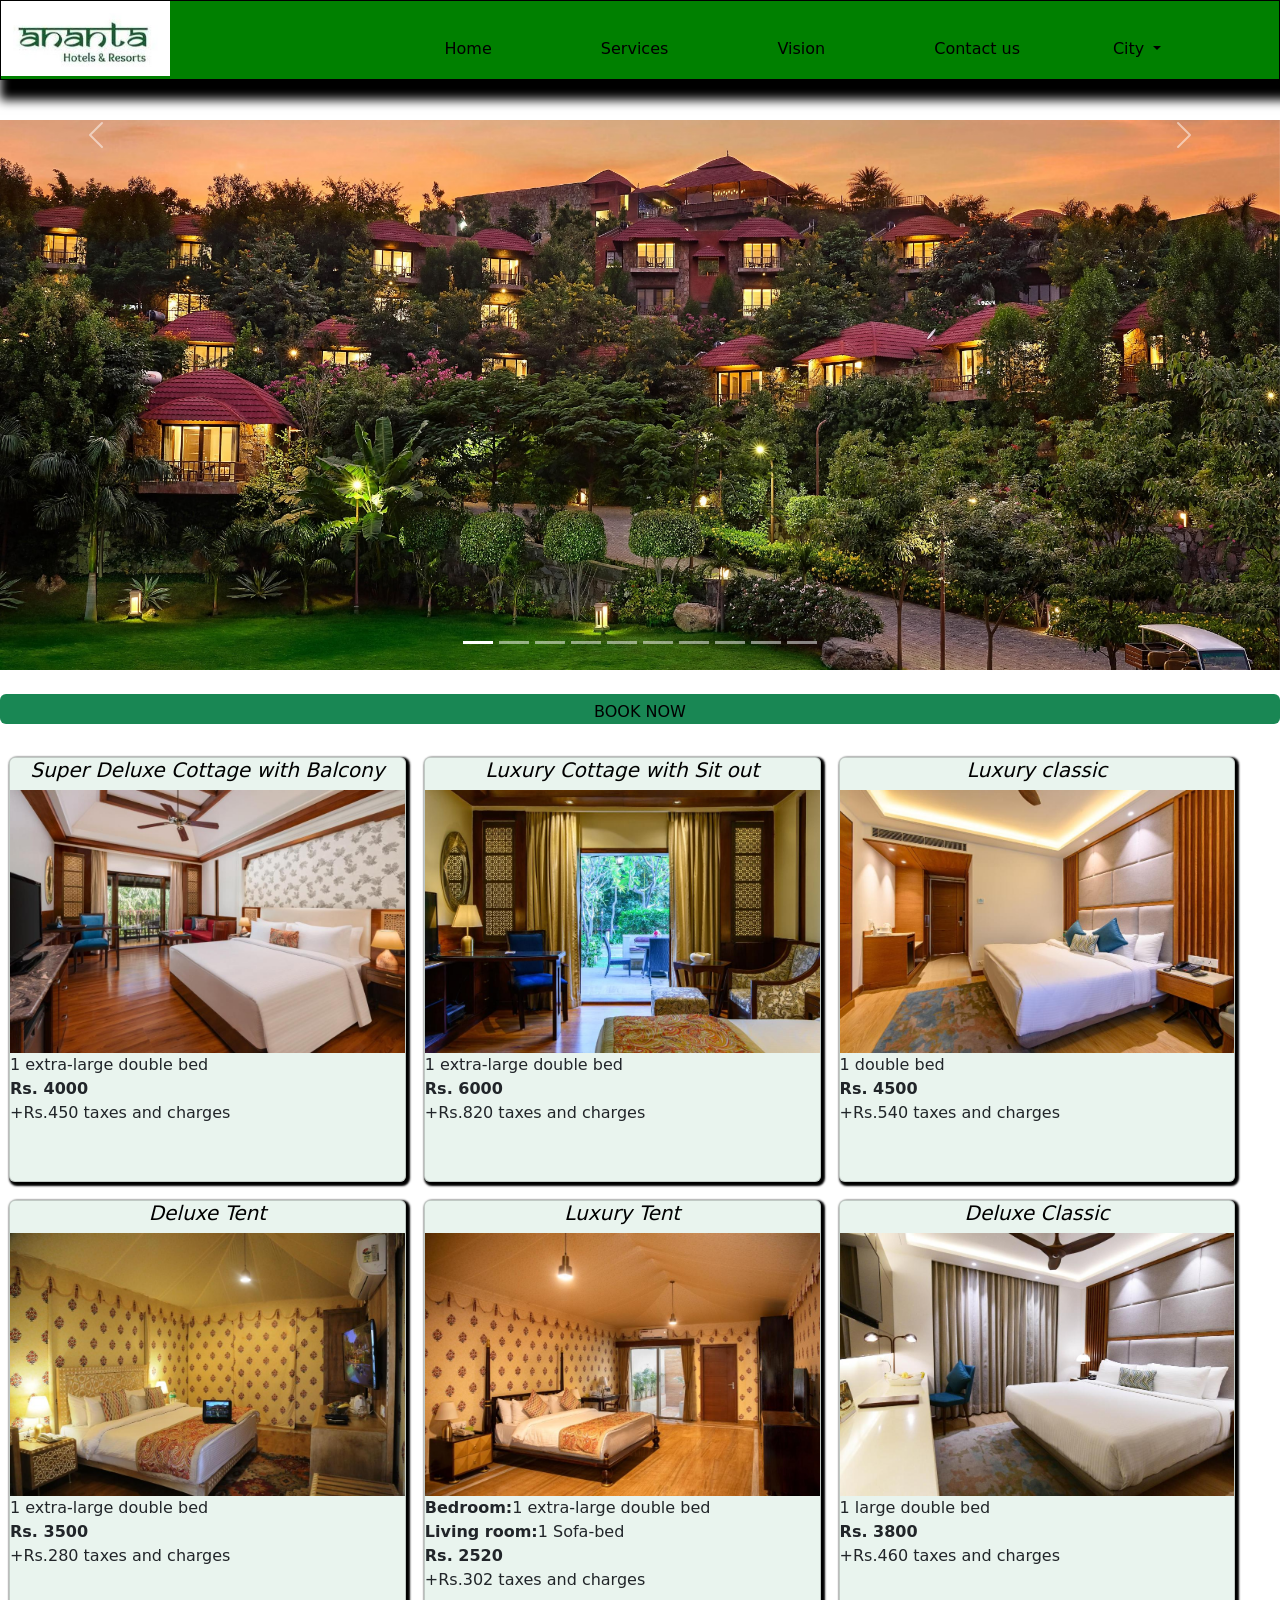
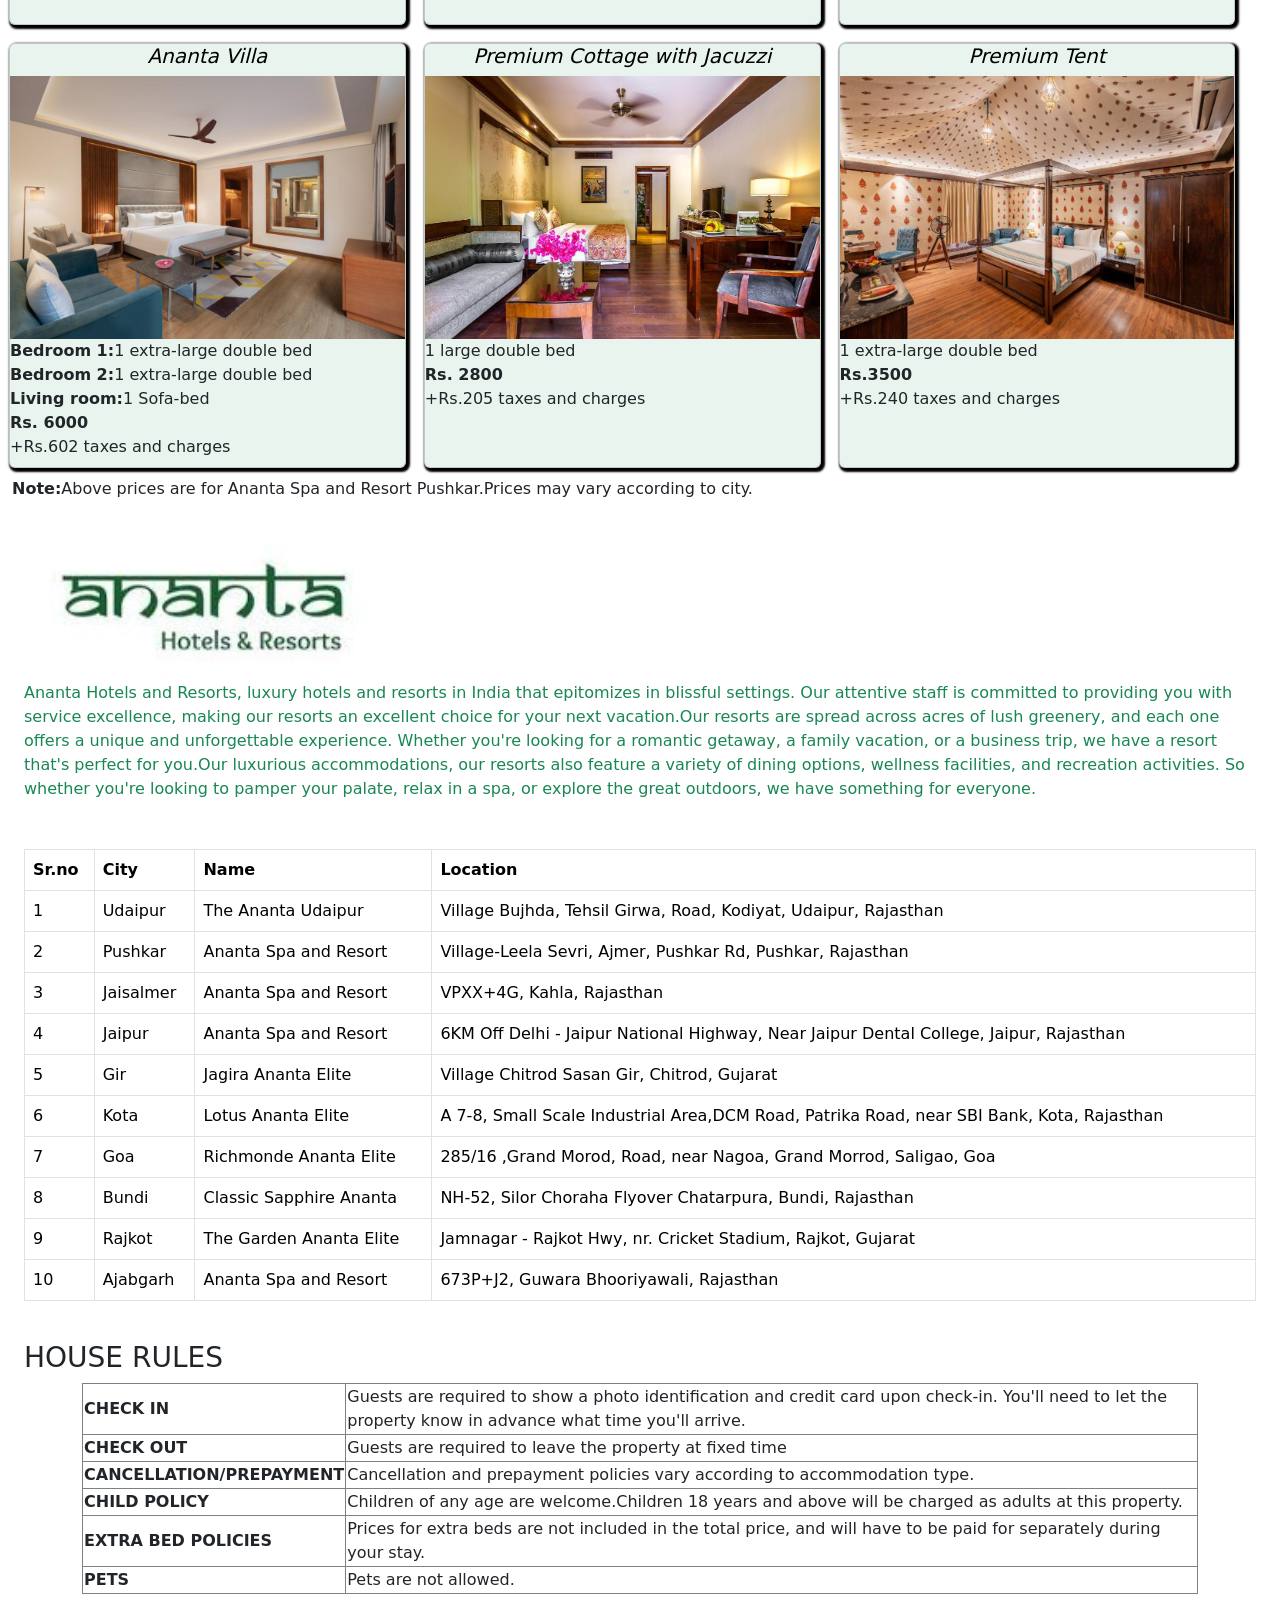
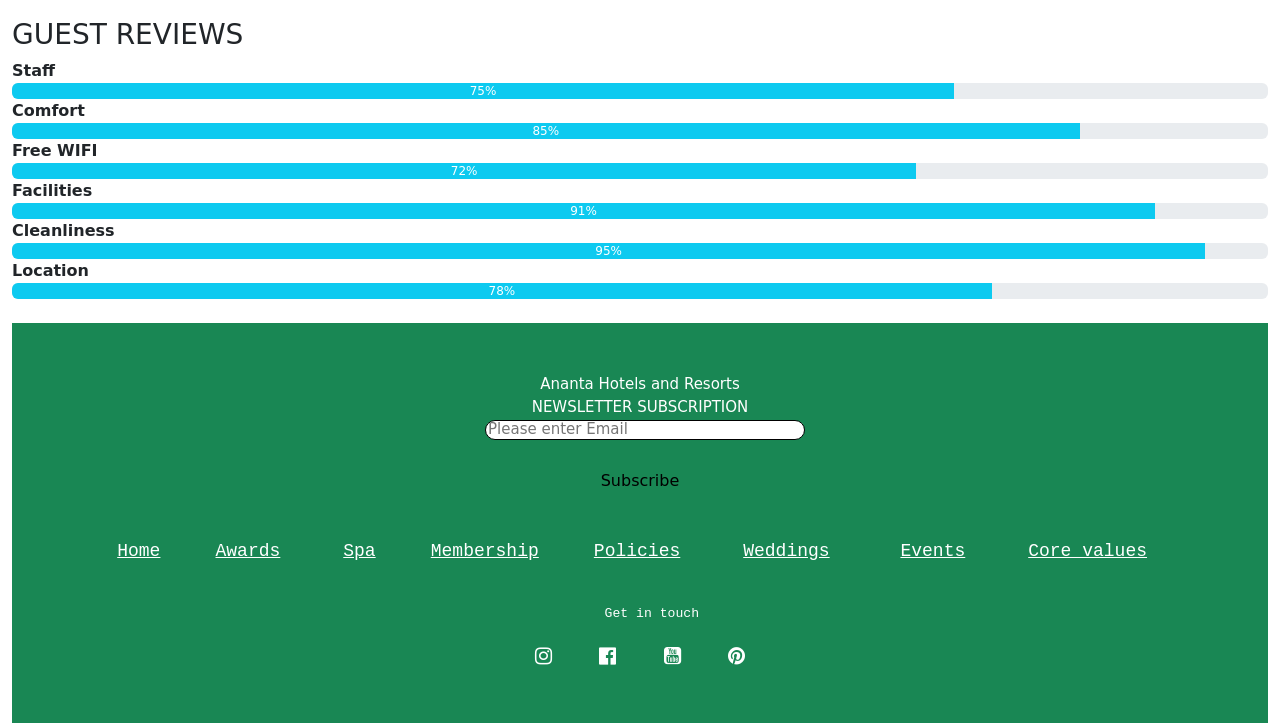
<file: index.html>
<!DOCTYPE html>
<html>
<head>
	<meta charset="utf-8">
	<meta name="viewport" content="width=device-width, initial-scale=1">
	<title>THE ANANTA</title>
	<link href="https://cdn.jsdelivr.net/npm/bootstrap@5.3.3/dist/css/bootstrap.min.css" rel="stylesheet">
	<script src="https://cdn.jsdelivr.net/npm/bootstrap@5.3.3/dist/js/bootstrap.bundle.min.js"></script>
	<link rel="stylesheet" href="https://cdnjs.cloudflare.com/ajax/libs/font-awesome/4.7.0/css/font-awesome.min.css">
	<script src="https://ajax.googleapis.com/ajax/libs/jquery/3.7.1/jquery.min.js"></script>
	<link rel="stylesheet" type="text/css" href="asset/css/style.css">
	<script type="text/javascript" src="asset/js/style.js"></script>
</head>
<body>
	<div class="header">
		<div class="header-logo">
			<img src="asset/images/anantalogo.jpg" class="logo">
		</div>
		<ul>
			<li>
				<div class="form"><a href="index.html"><button type="button" class="btn btn-white w-100">Home</button></a></div>
			</li>
			<li>
				<div class="form"><a href="service.html"><button type="button" class="btn btn-white w-100">Services</button></a></div>
			</li>
			<li>
				<div class="form"><a href="vision.html"><button type="button" class="btn btn-white w-100">Vision</button></a></div>
			</li>	
			<li>
				<div class="form"><a href="contact.html"><button type="button" class="btn btn-white w-100">Contact us</button></a></div>
			</li>
			<li>
				<div class="dropdown">
					<button type="button" class="btn btn-white dropdown-toggle" data-bs-toggle="dropdown">
						City
					</button>
					<ul class="dropdown-menu">
						<li><a class="dropdown-item" href="#"></a>Udaipur</li>
						<li><a class="dropdown-item" href="#"></a>Kota</li>
						<li><a class="dropdown-item" href="#"></a>Pushkar</li>
						<li><a class="dropdown-item" href="#"></a>Jaipur</li>
						<li><a class="dropdown-item" href="#"></a>Gir</li>
						<li><a class="dropdown-item" href="#"></a>Jaisalmer</li>
						<li><a class="dropdown-item" href="#"></a>Goa</li>
						<li><a class="dropdown-item" href="#"></a>Bundi</li>
						<li><a class="dropdown-item" href="#"></a>Rajkot</li>
						<li><a class="dropdown-item" href="#"></a>Ajabgarh</li>
					</ul>
				</div>
			</li>
		</ul>
	</div>
	<br>
	<br>
	<br>
	<br>
	<br>
	<div id="demo" class="carousel slide" data-bs-ride="carousel">

		<!-- Indicators/dots -->
		<div class="carousel-indicators">
			<button type="button" class="active"data-bs-target="#demo" data-bs-slide-to="0"></button>
			<button type="button" data-bs-target="#demo" data-bs-slide-to="1"></button>
			<button type="button" data-bs-target="#demo" data-bs-slide-to="2"></button>
			<button type="button" data-bs-target="#demo" data-bs-slide-to="3"></button>
			<button type="button" data-bs-target="#demo" data-bs-slide-to="4"></button>
			<button type="button" data-bs-target="#demo" data-bs-slide-to="5"></button>
			<button type="button" data-bs-target="#demo" data-bs-slide-to="6"></button>
			<button type="button" data-bs-target="#demo" data-bs-slide-to="7"></button>
			<button type="button" data-bs-target="#demo" data-bs-slide-to="8"></button>
			<button type="button" data-bs-target="#demo" data-bs-slide-to="9"></button>
		</div>
		<div class="carousel-inner">
			<div class="carousel-item active">
				<img src="asset/images/slide3.avif" class="d-block w-100 slider-height">
			</div>
			<div class="carousel-item">
				<img src="asset/images/slide4.jpg" class="d-block w-100 slider-height">
			</div>
			<div class="carousel-item">
				<img src="asset/images/slide5.jpg" class="d-block w-100 slider-height">
			</div>
			<div class="carousel-item">
				<img src="asset/images/slide7.webp" class="d-block w-100 slider-height">
			</div>
			<div class="carousel-item">
				<img src="asset/images/slide8.jpg" class="d-block w-100 slider-height">
			</div>
			<div class="carousel-item">
				<img src="asset/images/slide9.jpg" class="d-block w-100 slider-height">
			</div>
			<div class="carousel-item">
				<img src="asset/images/slide10.webp" class="d-block w-100 slider-height">
			</div>
			<div class="carousel-item">
				<img src="asset/images/slide12.jpg" class="d-block w-100 slider-height">
			</div>
			<div class="carousel-item">
				<img src="asset/images/slide13.avif" class="d-block w-100 slider-height">
			</div>
			<div class="carousel-item">
				<img src="asset/images/slide14.jpg" class="d-block w-100 slider-height">
			</div>


			<!-- Left and right controls/icons -->
			<button class="carousel-control-prev" type="button" data-bs-target="#demo" data-bs-slide="prev">
				<span class="carousel-control-prev-icon"></span>
			</button>
			<button class="carousel-control-next" type="button" data-bs-target="#demo" data-bs-slide="next">
				<span class="carousel-control-next-icon"></span>
			</button>
		</div> 
	</div>
	<br>
	<div class="form"><a href="form.html"><button type="button" class="btn btn-success w-100">BOOK NOW</button></a></div>
	<br>
	<div class="services-card">
		<div class="card">
			<h3 class="sub-title">
				Super Deluxe Cottage with Balcony
			</h3>
			<img src="asset/images/image1.jpg">
			<p class="description">1 extra-large double bed<br><b>Rs. 4000</b><br>+Rs.450 taxes and charges</p>
		</div>
		<div class="services-card">
			<div class="card">
				<h3 class="sub-title">
					Luxury Cottage with Sit out
				</h3>
				<img src="asset/images/image2.jpg">
				<p class="description">1 extra-large double bed<br><b>Rs. 6000</b><br>+Rs.820 taxes and charges</p>
			</div>
			<div class="services-card">
				<div class="card">
					<h3 class="sub-title">
						Luxury classic
					</h3>
					<img src="asset/images/image3.jpg">
					<p class="description">1 double bed <br><b>Rs. 4500</b><br>+Rs.540 taxes and charges</p>
				</div>
				<div class="services-card">
					<div class="card">
						<h3 class="sub-title">
							Deluxe Tent
						</h3>
						<img src="asset/images/image4.jpg">
						<p class="description">1 extra-large double bed<br><b>Rs. 3500</b><br>+Rs.280 taxes and charges</p>
					</div>
					<div class="services-card">
						<div class="card">
							<h3 class="sub-title">
								Luxury Tent
							</h3>
							<img src="asset/images/image5.jpg">
							<p class="description">
								<b>Bedroom:</b>1 extra-large double bed<br>
								<b>Living room:</b>1 Sofa-bed<br><b>Rs. 2520</b><br>+Rs.302 taxes and charges
							</p>
						</div>
						<div class="services-card">
							<div class="card">
								<h3 class="sub-title">
									Deluxe Classic
								</h3>
								<img src="asset/images/image6.jpg">
								<p class="description">1 large double bed<br><b>Rs. 3800</b><br>+Rs.460 taxes and charges</p>
							</div>
							<div class="services-card">
								<div class="card">
									<h3 class="sub-title">
										Ananta Villa
									</h3>
									<img src="asset/images/image7.jpg">
									<p class="description">
										<b>Bedroom 1:</b>1 extra-large double bed<br>
										<b>Bedroom 2:</b>1 extra-large double bed<br>
										<b>Living room:</b>1 Sofa-bed<br><b>Rs. 6000</b><br>+Rs.602 taxes and charges
									</p>
								</div>
								<div class="services-card">
									<div class="card">
										<h3 class="sub-title">
											Premium Cottage with Jacuzzi
											
										</h3>
										<img src="asset/images/image8.jpg">
										<p class="description">1 large double bed<br><b>Rs. 2800</b><br>+Rs.205 taxes and charges</p>
									</div>
									<div class="services-card">
										<div class="card">
											<h3 class="sub-title">
												Premium Tent
											</h3>
											<img src="asset/images/image9.jpg">
											<p class="description">1 extra-large double bed<br><b>Rs.3500</b><br>+Rs.240 taxes and charges</p>
										</div>
										<div class="container-fluid">
											<p><b>Note:</b>Above prices are for Ananta Spa and Resort Pushkar.Prices may vary according to city.</p>
											
											<div class="container-fluid">
												<img src="asset/images/anantalogo.jpg" class="center" width="30%">
												<br>
												
												<div class="description mb-5 text-success">
													Ananta Hotels and Resorts, luxury hotels and resorts in India that epitomizes in blissful settings. Our attentive staff is committed to providing you with service excellence, making our resorts an excellent choice for your next vacation.Our resorts are spread across acres of lush greenery, and each one offers a unique and unforgettable experience. Whether you're looking for a romantic getaway, a family vacation, or a business trip, we have a resort that's perfect for you.Our luxurious accommodations, our resorts also feature a variety of dining options, wellness facilities, and recreation activities. So whether you're looking to pamper your palate, relax in a spa, or explore the great outdoors, we have something for everyone.
													
												</div>
											</div>
											<div class="container-fluid mt-5">
												<table class="table table-stripped table-bordered table-hover table-black table-white table-border table-md table-responsive">

													<thead>
														<tr>
															<th>Sr.no</th>
															<th>City</th>
															<th>Name</th>
															<th>Location</th>
														</tr>
													</thead>
													<tbody>
														<tr>
															<td>1</td>
															<td>Udaipur</td>
															<td>The Ananta Udaipur</td>
															<td>Village Bujhda, Tehsil Girwa, Road, Kodiyat, Udaipur, Rajasthan</td>
														</tr>

														<tr>
															<td>2</td>
															<td>Pushkar</td>
															<td>Ananta Spa and Resort</td>
															<td>Village-Leela Sevri, Ajmer, Pushkar Rd, Pushkar, Rajasthan </td>
														</tr>
														<tr>
															<td>3</td>
															<td>Jaisalmer</td>
															<td>Ananta Spa and Resort</td>
															<td>VPXX+4G, Kahla, Rajasthan</td>
														</tr>
														<tr>
															<td>4</td>
															<td>Jaipur</td>
															<td>Ananta Spa and Resort</td>
															<td>6KM Off Delhi - Jaipur National Highway, Near Jaipur Dental College, Jaipur, Rajasthan</td>
														</tr>
														<tr>
															<td>5</td>
															<td>Gir</td>
															<td>Jagira Ananta Elite</td>
															<td>Village Chitrod Sasan Gir, Chitrod, Gujarat</td>
														</tr>
														<tr>
															<td>6</td>
															<td>Kota</td>
															<td>Lotus Ananta Elite</td>
															<td>A 7-8, Small Scale Industrial Area,DCM Road, Patrika Road, near SBI Bank, Kota, Rajasthan</td>
														</tr>
														<tr>
															<td>7</td>
															<td>Goa</td>
															<td>Richmonde Ananta Elite</td>
															<td>285/16 ,Grand Morod, Road, near Nagoa, Grand Morrod, Saligao, Goa</td>
														</tr>
														<tr>
															<td>8</td>
															<td>Bundi</td>
															<td>Classic Sapphire Ananta</td>
															<td>NH-52, Silor Choraha Flyover Chatarpura, Bundi, Rajasthan</td>
														</tr>
														<tr>
															<td>9</td>
															<td>Rajkot</td>
															<td>The Garden Ananta Elite</td>
															<td>Jamnagar - Rajkot Hwy, nr. Cricket Stadium, Rajkot, Gujarat</td>
														</tr>
														<tr>
															<td>10</td>
															<td>Ajabgarh</td>
															<td>Ananta Spa and Resort</td>
															<td>673P+J2, Guwara Bhooriyawali, Rajasthan</td>
														</tr>
													</tbody> 
												</table>
											</div>
											<br>
											<div class="container-fluid">
												<h3>HOUSE RULES</h3></div>
												<div class="container">
													<table class="table-bordered">
														<tr>
															<td><b>CHECK IN</b></td>
															<td>Guests are required to show a photo identification and credit card upon check-in. You'll need to let the property know in advance what time you'll arrive.</td>
														</tr>

														<tr>
															<td><b>CHECK OUT</b></td>
															<td>Guests are required to leave the property at fixed time</td>
														</tr>
														<tr>
															<td><b>CANCELLATION/PREPAYMENT</b></td>
															<td>Cancellation and prepayment policies vary according to accommodation type.</td>
														</tr>
														<tr>
															<td><b>CHILD POLICY</b></td>
															<td>Children of any age are welcome.Children 18 years and above will be charged as adults at this property.</td>
														</tr>
														<tr>
															<td><b>EXTRA BED POLICIES</b></td>
															<td>Prices for extra beds are not included in the total price, and will have to be paid for separately during your stay.</td>
														</tr>
														<tr>
															<td><b>PETS</b></td>
															<td>Pets are not allowed.</td>
														</tr>
													</table>
												</div>
												<br>
												<h3>GUEST REVIEWS</h3>
												<b>Staff</b>
												<div class="progress">
													<div class="progress-bar bg-info" style="width:75%;">75%</div>
												</div>
												<b>Comfort</b>
												<div class="progress">
													<div class="progress-bar bg-info" style="width:85%;">85%</div>
												</div>
												<b>Free WIFI</b>
												<div class="progress">
													<div class="progress-bar bg-info" style="width:72%;">72%</div>
												</div>
												<b>Facilities</b>
												<div class="progress">
													<div class="progress-bar bg-info" style="width:91%;">91%</div>
												</div>
												<b>Cleanliness</b>
												<div class="progress">
													<div class="progress-bar bg-info" style="width:95%;">95%</div>
												</div>
												<b>Location</b>
												<div class="progress">
													<div class="progress-bar bg-info" style="width:78%;">78%</div>
												</div>
												<br>
												<footer class="footer">
													<div class="container-fluid">
														<div class="row">
															<div classs="col-md-3">
																<div class="footer-content">
																	<div class="footer-description text-white">
																		Ananta Hotels and Resorts<br>NEWSLETTER SUBSCRIPTION<br>
																		
																		<input type="Email" name="" placeholder="Please enter Email">
																		<br>
																		<br>
																		<div class="btn-group">
																			<button type="button" class="btn btn-alert">Subscribe</button>
																		</div>
																		<br>
																		<br>
																		<br>
<pre>
<a href="index.html">Home</a>       <a href="brand.html">Awards</a>        <a href="spa.html">Spa</a>       <a href="member.html">Membership</a>       <a href="policy.html">Policies</a>        <a href="wedd.html">Weddings</a>         <a href="event.html">Events</a>        <a href="management.html">Core values</a>  </pre> 	<br>
<pre>    Get in touch 

<a href="https://www.instagram.com/anantahotels/?hl=en"><span class="icon"><i class="fa fa-instagram icon"></i></span></a>      <a href="https://www.facebook.com/AnantaHotels/"><span class="icon"><i class="fa fa-facebook-official icon"></i></span></a>      <a href="https://www.youtube.com/channel/UCmGPLKn0xcRb8BwtqPyt93A"><span class="icon"><i class="fa fa-youtube-square icon"></i></span></a>      <a href="https://www.pinterest.com/anantahotelsandresorts/?invite_code=f4ef040d56e1405cab2e2ec98fb55829&sender=717339184305750773"><span class="icon"><i class="fa fa-pinterest icon"></i></span></a></pre>

																			</div>
																		</div>
																	</div>
																</div>
																<div class="col-md-3"></div>
																<div class="col-md-3"></div>
																<div class="col-md-3"></div>
															</div>
														</div>
													</footer>


												</body>
												</html>
</file>
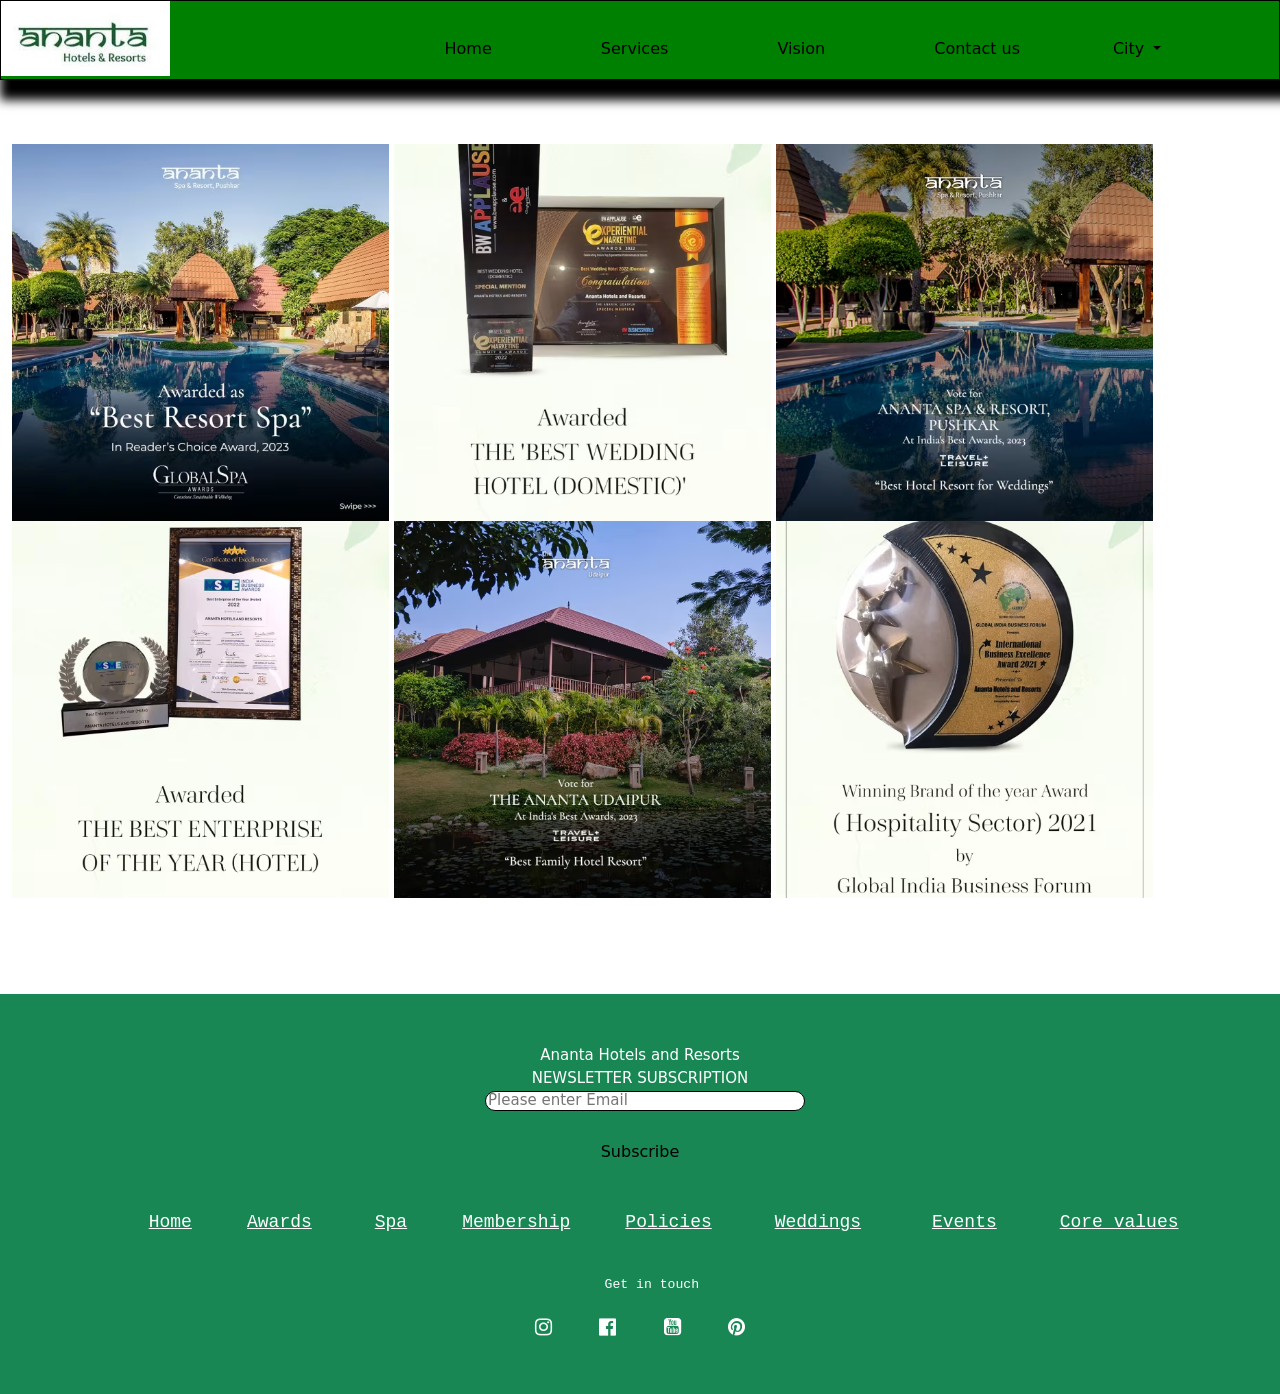
<file: brand.html>
<!DOCTYPE html>
<html>
<head>
	<meta charset="utf-8">
	<meta name="viewport" content="width=device-width, initial-scale=1">
	<title>THE ANANTA</title>
	<link href="https://cdn.jsdelivr.net/npm/bootstrap@5.3.3/dist/css/bootstrap.min.css" rel="stylesheet">
	<script src="https://cdn.jsdelivr.net/npm/bootstrap@5.3.3/dist/js/bootstrap.bundle.min.js"></script>
	<link rel="stylesheet" href="https://cdnjs.cloudflare.com/ajax/libs/font-awesome/4.7.0/css/font-awesome.min.css">
	<script src="https://ajax.googleapis.com/ajax/libs/jquery/3.7.1/jquery.min.js"></script>
	<link rel="stylesheet" type="text/css" href="asset/css/style.css">
	<script type="text/javascript" src="asset/js/style.js"></script>
</head>
<body>
	<div class="header">
		<div class="header-logo">
			<img src="asset/images/anantalogo.jpg" class="logo">
		</div>
		<ul>
			<li>
				<div class="form"><a href="index.html"><button type="button" class="btn btn-white w-100">Home</button></a></div>
			</li>
			<li>
				<div class="form"><a href="service.html"><button type="button" class="btn btn-white w-100">Services</button></a></div>
			</li>
			<li>
				<div class="form"><a href="vision.html"><button type="button" class="btn btn-white w-100">Vision</button></a></div>
			</li>	
			<li>
		    <div class="form"><a href="contact.html"><button type="button" class="btn btn-white w-100">Contact us</button></a></div>
			</li>
			<li>
				<div class="dropdown">
					<button type="button" class="btn btn-white dropdown-toggle" data-bs-toggle="dropdown">
						City
					</button>
					<ul class="dropdown-menu">
						<li><a class="dropdown-item" href="#"></a>Udaipur</li>
						<li><a class="dropdown-item" href="#"></a>Kota</li>
						<li><a class="dropdown-item" href="#"></a>Pushkar</li>
						<li><a class="dropdown-item" href="#"></a>Jaipur</li>
						<li><a class="dropdown-item" href="#"></a>Gir</li>
						<li><a class="dropdown-item" href="#"></a>Jaisalmer</li>
						<li><a class="dropdown-item" href="#"></a>Goa</li>
						<li><a class="dropdown-item" href="#"></a>Bundi</li>
						<li><a class="dropdown-item" href="#"></a>Rajkot</li>
						<li><a class="dropdown-item" href="#"></a>Ajabgarh</li>
					</ul>
				</div>
			</li>
		</ul>
	</div>
	<br>
	<br>
	<br><br><br><br>
	<div class="container-fluid">
<img src="asset/images/award1.avif" style="width:30%">
<img src="asset/images/award6.avif" style="width:30%">
<img src="asset/images/award3.avif" style="width:30%">
<img src="asset/images/award5.avif" style="width:30%">
<img src="asset/images/award2.avif" style="width:30%">
<img src="asset/images/award7.avif" style="width:30%"></div>
<br><br><br><br>
	<footer class="footer">
	<div class="container-fluid">
		<div class="row">
			<div classs="col-md-3">
				<div class="footer-content">
					<div class="footer-description text-white">
						Ananta Hotels and Resorts<br>NEWSLETTER SUBSCRIPTION<br>
							
				<input type="Email" name="" placeholder="Please enter Email">
				<br>
				<br>
				<div class="btn-group">
				<button type="button" class="btn btn-alert">Subscribe</button>
		</div>
		<br>
		<br>
		<br>
		<pre>
	<a href="index.html">Home</a>       <a href="brand.html">Awards</a>        <a href="spa.html">Spa</a>       <a href="member.html">Membership</a>       <a href="policy.html">Policies</a>        <a href="wedd.html">Weddings</a>         <a href="event.html">Events</a>        <a href="management.html

	">Core values</a>  </pre> 
		<br>
		<pre>    Get in touch 

<a href="https://www.instagram.com/anantahotels/?hl=en"><span class="icon"><i class="fa fa-instagram icon"></i></span></a>      <a href="https://www.facebook.com/AnantaHotels/"><span class="icon"><i class="fa fa-facebook-official icon"></i></span></a>      <a href="https://www.youtube.com/channel/UCmGPLKn0xcRb8BwtqPyt93A"><span class="icon"><i class="fa fa-youtube-square icon"></i></span></a>      <a href="https://www.pinterest.com/anantahotelsandresorts/?invite_code=f4ef040d56e1405cab2e2ec98fb55829&sender=717339184305750773"><span class="icon"><i class="fa fa-pinterest icon"></i></span></a></pre>

					</div>
				</div>
			</div>
		</div>
			<div class="col-md-3"></div>
			<div class="col-md-3"></div>
			<div class="col-md-3"></div>
		</div>
	</div>
</footer>


</body>
</html>
</file>
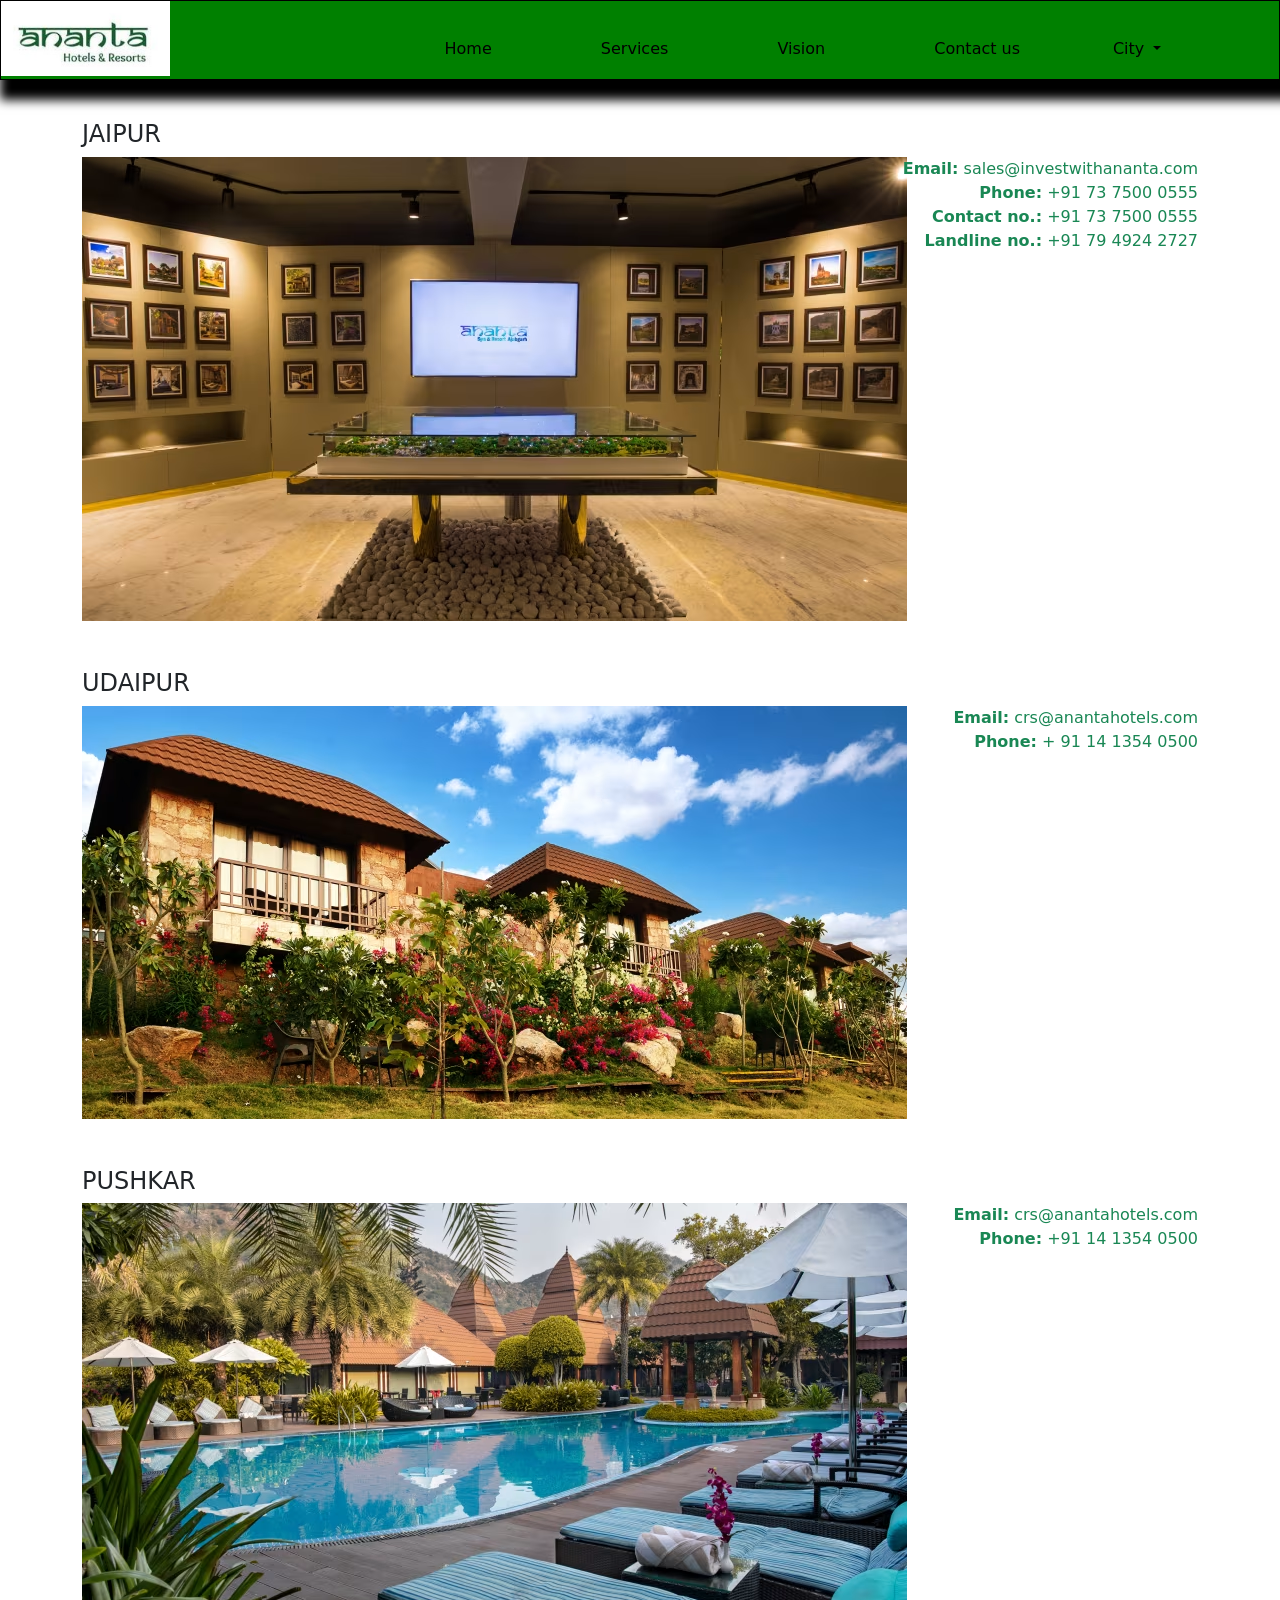
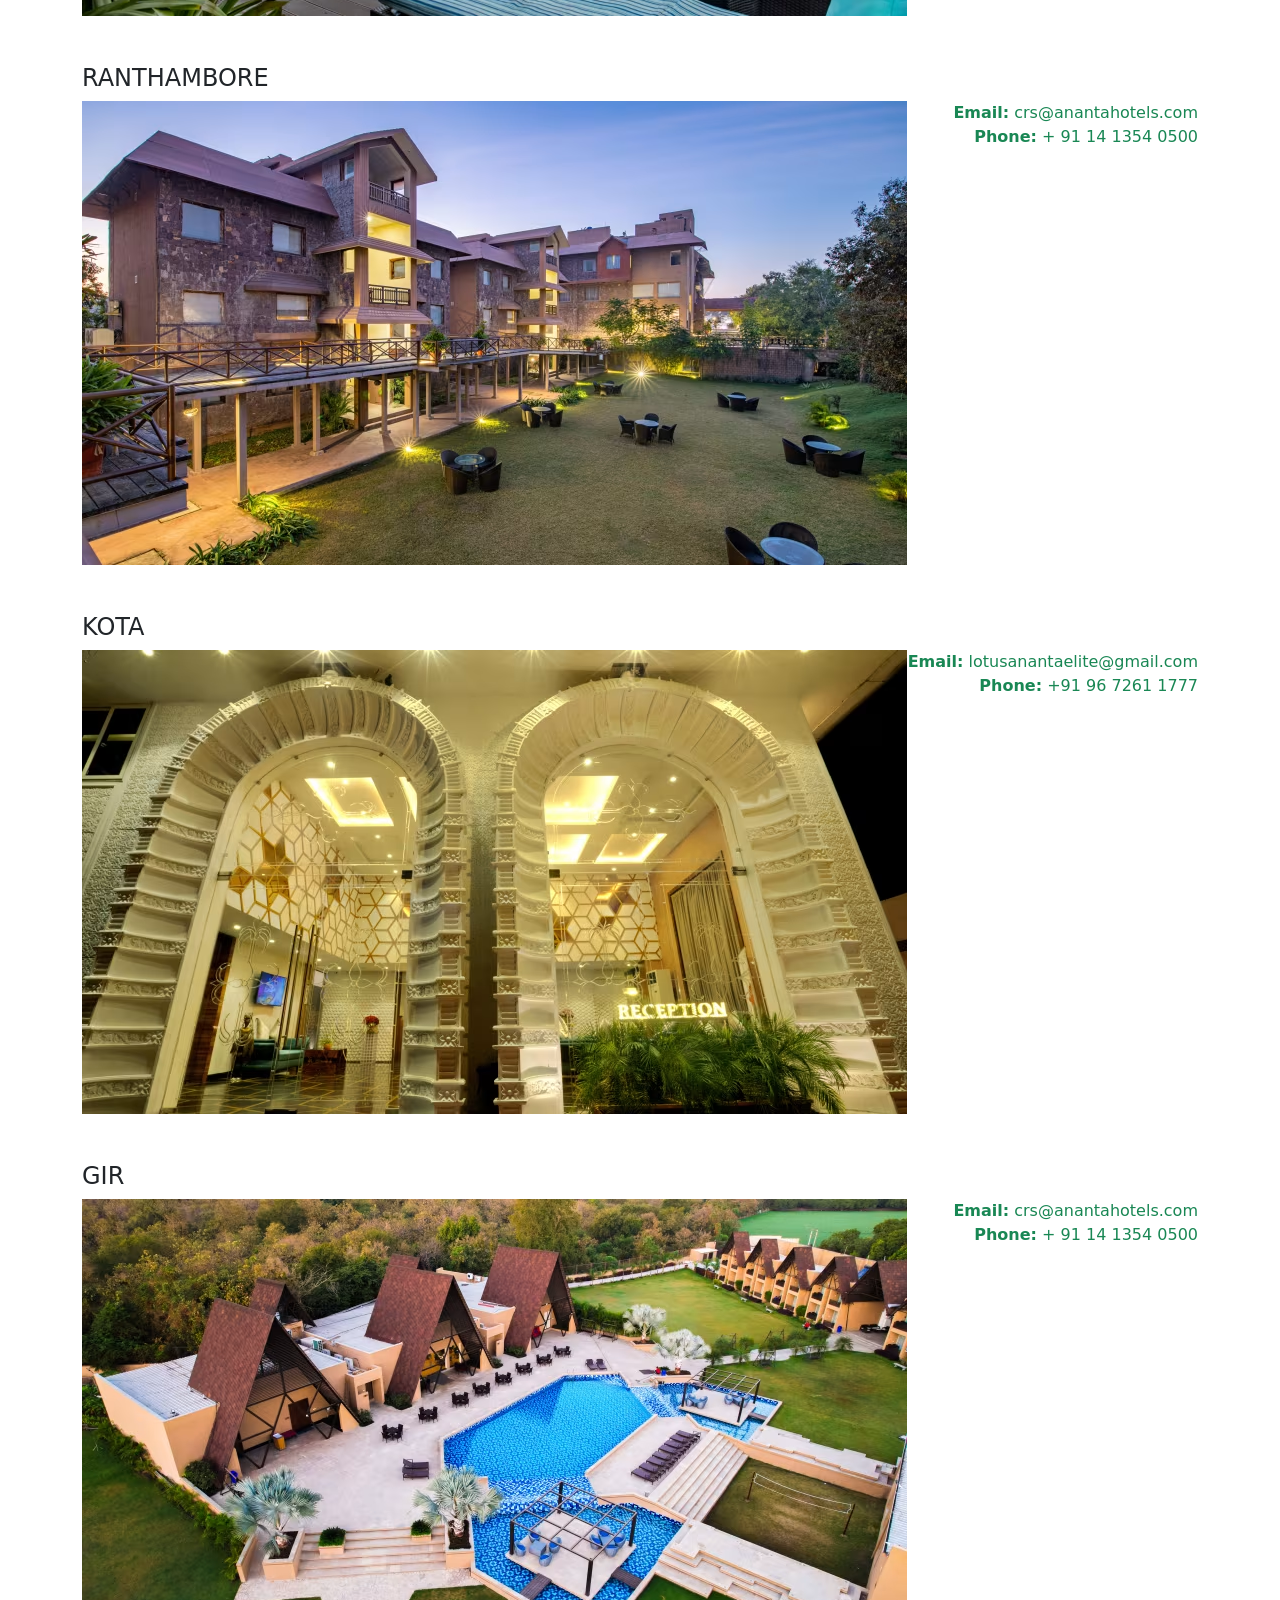
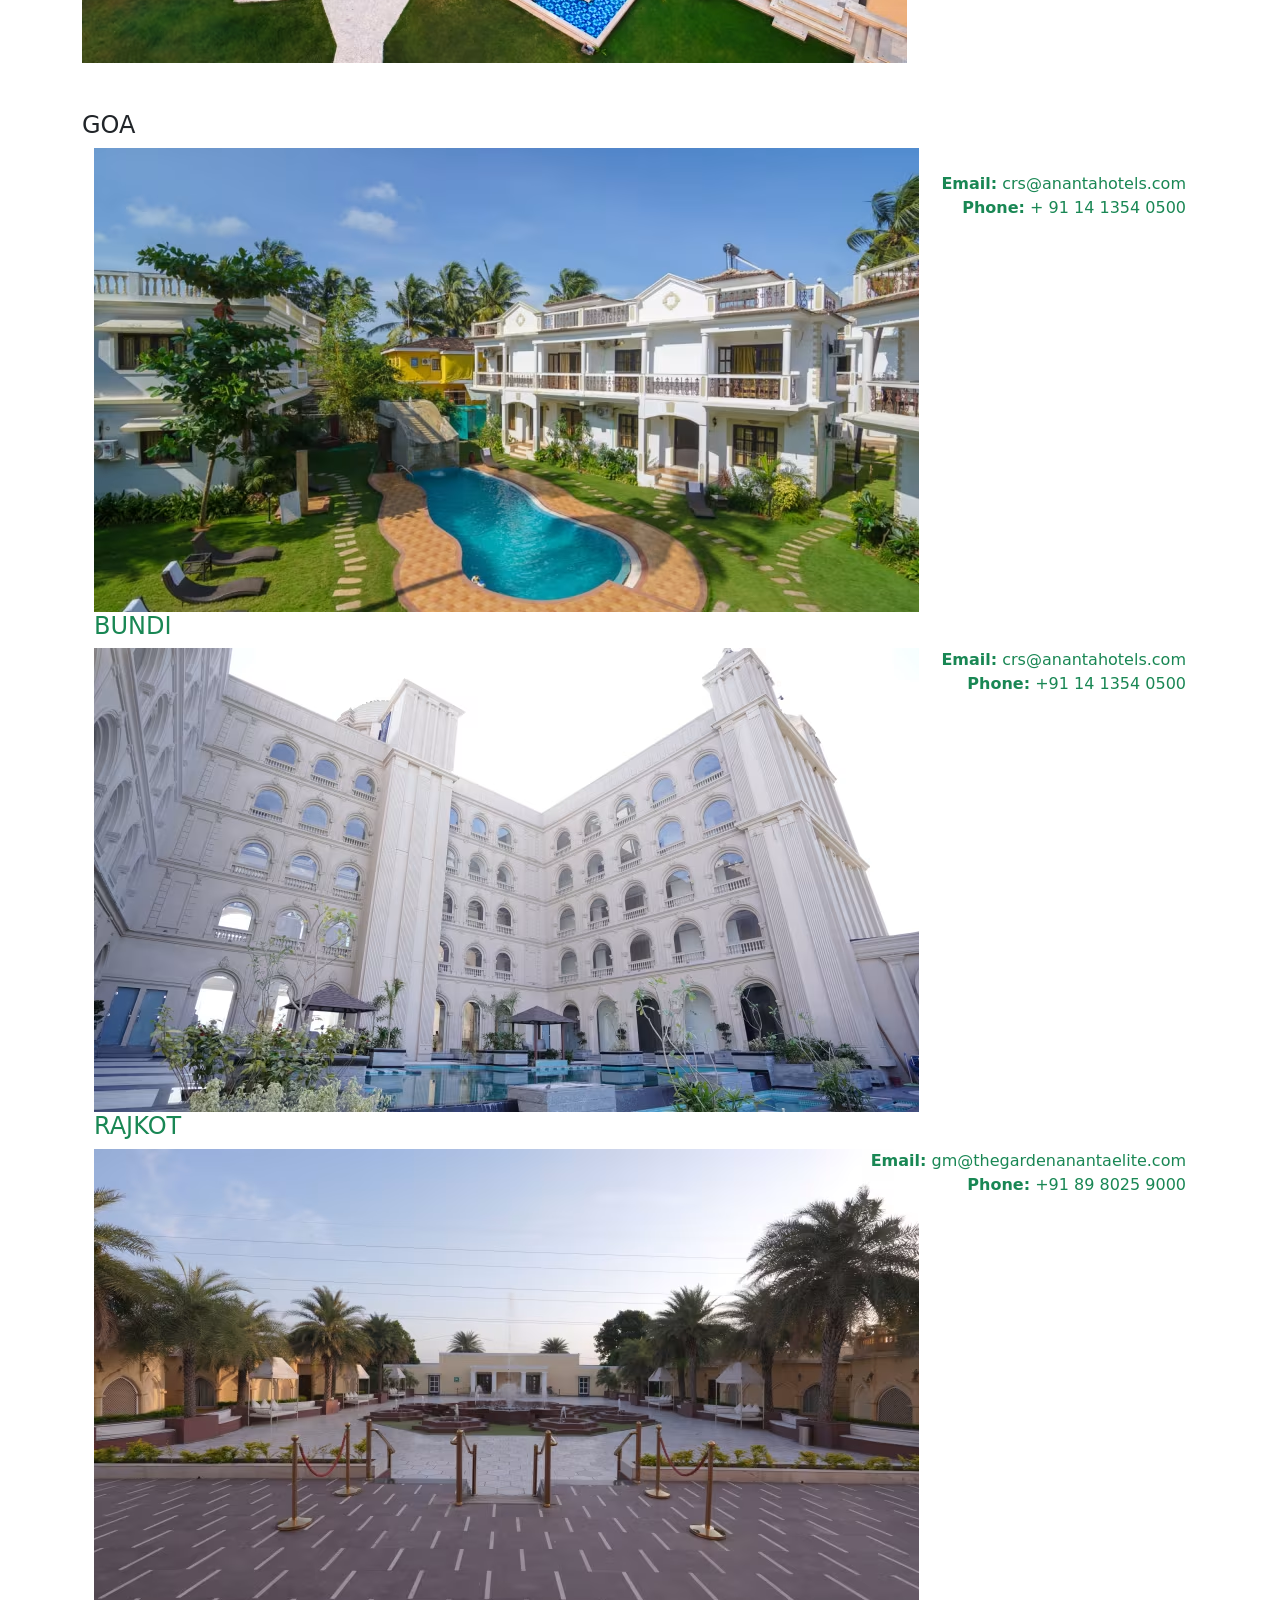
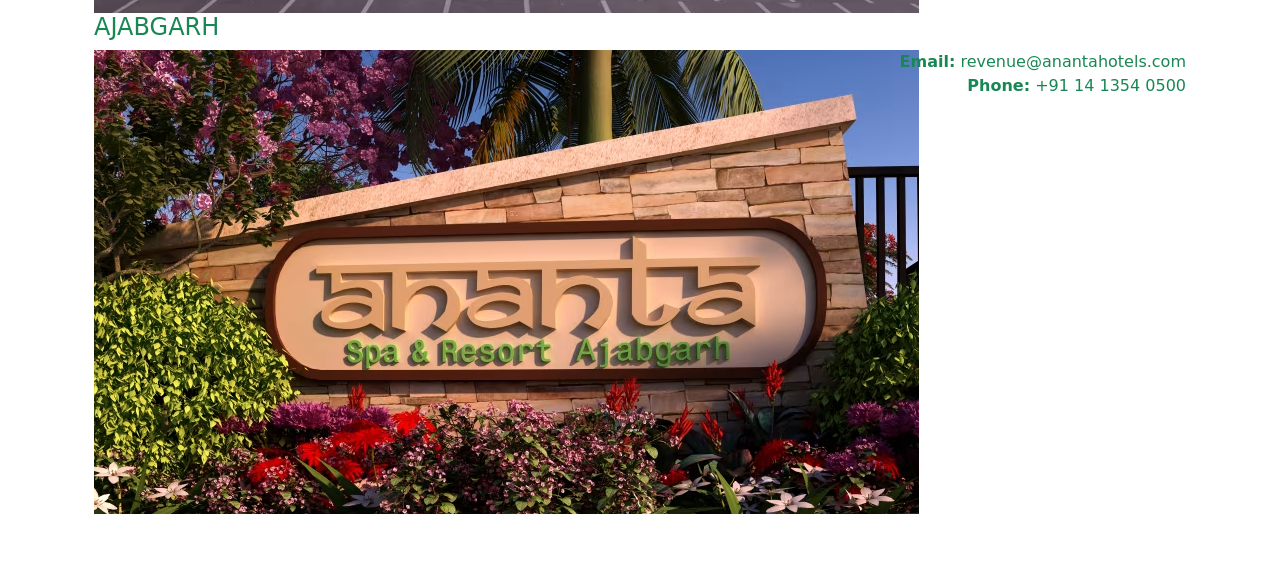
<file: contact.html>
<!DOCTYPE html>
<html>
<head>
	<meta charset="utf-8">
	<meta name="viewport" content="width=device-width, initial-scale=1">
	<title>THE ANANTA</title>
	<link href="https://cdn.jsdelivr.net/npm/bootstrap@5.3.3/dist/css/bootstrap.min.css" rel="stylesheet">
	<script src="https://cdn.jsdelivr.net/npm/bootstrap@5.3.3/dist/js/bootstrap.bundle.min.js"></script>
	<link rel="stylesheet" href="https://cdnjs.cloudflare.com/ajax/libs/font-awesome/4.7.0/css/font-awesome.min.css">
	<script src="https://ajax.googleapis.com/ajax/libs/jquery/3.7.1/jquery.min.js"></script>
	<link rel="stylesheet" type="text/css" href="asset/css/style.css">
	<script type="text/javascript" src="asset/js/style.js"></script>
</head>
<body>
	<div class="header">
		<div class="header-logo">
			<img src="asset/images/anantalogo.jpg" class="logo">
		</div>
		<ul>
			<li>
			    <div class="form"><a href="index.html"><button type="button" class="btn btn-white w-100">Home</button></a></div>
			</li>
			<li>
				<div class="form"><a href="service.html"><button type="button" class="btn btn-white w-100">Services</button></a></div>
			</li>
			<li>
				<div class="form"><a href="vision.html"><button type="button" class="btn btn-white w-100">Vision</button></a></div>
			</li>	
			<li>
		    <div class="form"><a href="contact.html"><button type="button" class="btn btn-white w-100">Contact us</button></a></div>
			</li>
			<li>
				<div class="dropdown">
					<button type="button" class="btn btn-white dropdown-toggle" data-bs-toggle="dropdown">
						City
					</button>
					<ul class="dropdown-menu">
						<li><a class="dropdown-item" href="#"></a>Udaipur</li>
						<li><a class="dropdown-item" href="#"></a>Kota</li>
						<li><a class="dropdown-item" href="#"></a>Pushkar</li>
						<li><a class="dropdown-item" href="#"></a>Jaipur</li>
						<li><a class="dropdown-item" href="#"></a>Gir</li>
						<li><a class="dropdown-item" href="#"></a>Jaisalmer</li>
						<li><a class="dropdown-item" href="#"></a>Goa</li>
						<li><a class="dropdown-item" href="#"></a>Bundi</li>
						<li><a class="dropdown-item" href="#"></a>Rajkot</li>
						<li><a class="dropdown-item" href="#"></a>Ajabgarh</li>
					</ul>
				</div>
			</li>
		</ul>
	</div>
	<br>
	<br>
	<br>
	<br>
	<br>
	<div class="container">
	<h4>JAIPUR</h4></div>
	<div class="container text-success" >
		<div class="row">
			<div class="col-lg-6"><img src="asset/images/conjaipur.avif"></div>
			<div class="col-lg-6">
				<p style="text-align:right"><b>Email:</b>    sales@investwithananta.com<br>
<b>Phone:</b>    +91 73 7500 0555<br>
<b>Contact no.:</b>      +91 73 7500 0555<br>
<b>Landline no.:</b>   +91 79 4924 2727<br></p></div></div></div>
<br>
<br>
<div class="container">
	<h4>UDAIPUR</h4></div>
	<div class="container text-success" >
		<div class="row">
			<div class="col-lg-6">
	<img src="asset/images/conudaipur.avif"></div>
	<div class="col-lg-6">
				<p style="text-align:right"><b>Email:</b>   crs@anantahotels.com<br>
<b>Phone:</b>     + 91 14 1354 0500<br></p></div></div></div>
<br>
<br>
<div class="container">
	<h4>PUSHKAR</h4></div>
	<div class="container text-success" >
		<div class="row">
			<div class="col-lg-6">
	<img src="asset/images/conpushkar.avif"></div>
	<div class="col-lg-6"><p style="text-align:right">
<b>Email:</b>   crs@anantahotels.com<br>
<b>Phone:</b>    +91 14 1354 0500<br></p></div></div>
</div>
<br>
<br>
<div class="container">
	<h4>RANTHAMBORE</h4></div>
	<div class="container text-success" >
		<div class="row">
			<div class="col-lg-6">
	<img src="asset/images/conranthambore.avif"></div>
	<div class="col-lg-6">
				<p style="text-align:right">
<b>Email:</b>    crs@anantahotels.com<br>
<b>Phone:</b>   + 91 14 1354 0500</p></div></div>
</div>
<br>
<br>
<div class="container">
	<h4>KOTA</h4></div>
	<div class="container text-success" >
		<div class="row">
			<div class="col-lg-6">
	<img src="asset/images/conkota.avif"></div>
	<div class="col-lg-6"><p style="text-align:right">
<b>Email:</b>     lotusanantaelite@gmail.com<br>
<b>Phone:</b>    +91 96 7261 1777</p></div></div>
</div>
<br>
<br>
<div class="container">
	<h4>GIR</h4></div>
	<div class="container text-success" >
		<div class="row">
			<div class="col-lg-6">
	<img src="asset/images/congir.avif"></div>
	<div class="col-lg-6">
				<p style="text-align:right">
<b>Email:</b>     crs@anantahotels.com<br>
<b>Phone:</b>    + 91 14 1354 0500<br></p></div></div>
</div>
<br>
<br>
<div class="container">
	<h4>GOA</h4>
	<div class="container text-success" >
		<div class="row">
			<div class="col-lg-6">
	<img src="asset/images/congoa.52_PM_1_eurvd7"></div>
	<div class="col-lg-6">
				<p style="text-align:right">
	<br>
<b>Email:</b>    crs@anantahotels.com<br>
<b>Phone:</b>    + 91 14 1354 0500<br>
</div>
<br>
<br>
<div class="container">
	<h4>BUNDI</h4></div>
	<div class="container text-success" >
		<div class="row">
			<div class="col-lg-6">
	<img src="asset/images/conbundi.avif"></div>
	<div class="col-lg-6">
				<p style="text-align:right">
<b>Email:</b>    crs@anantahotels.com<br>
<b>Phone:</b>    +91 14 1354 0500</p></div></div>
</div>
<br>
<br>
<div class="container">
	<h4>RAJKOT</h4></div>
	<div class="container text-success" >
		<div class="row">
			<div class="col-lg-6">
	<img src="asset/images/conrajkot.avif"></div>
	<div class="col-lg-6">
				<p style="text-align:right">
<b>Email:</b>     gm@thegardenanantaelite.com<br>
<b>Phone:</b>    +91 89 8025 9000</p></div></div>
</div>
<br><br>
<div class="container">
	<h4>AJABGARH</h4></div>
	<div class="container text-success" >
		<div class="row">
			<div class="col-lg-6">
	<img src="asset/images/conajabgarh.avif"></div>
	<div class="col-lg-6">
				<p style="text-align:right">
<b>Email:</b>     revenue@anantahotels.com<br>
<b>Phone:</b>    +91 14 1354 0500<br></p></div></div></div></div>
<br>
<br>
</body>
</html>
</file>
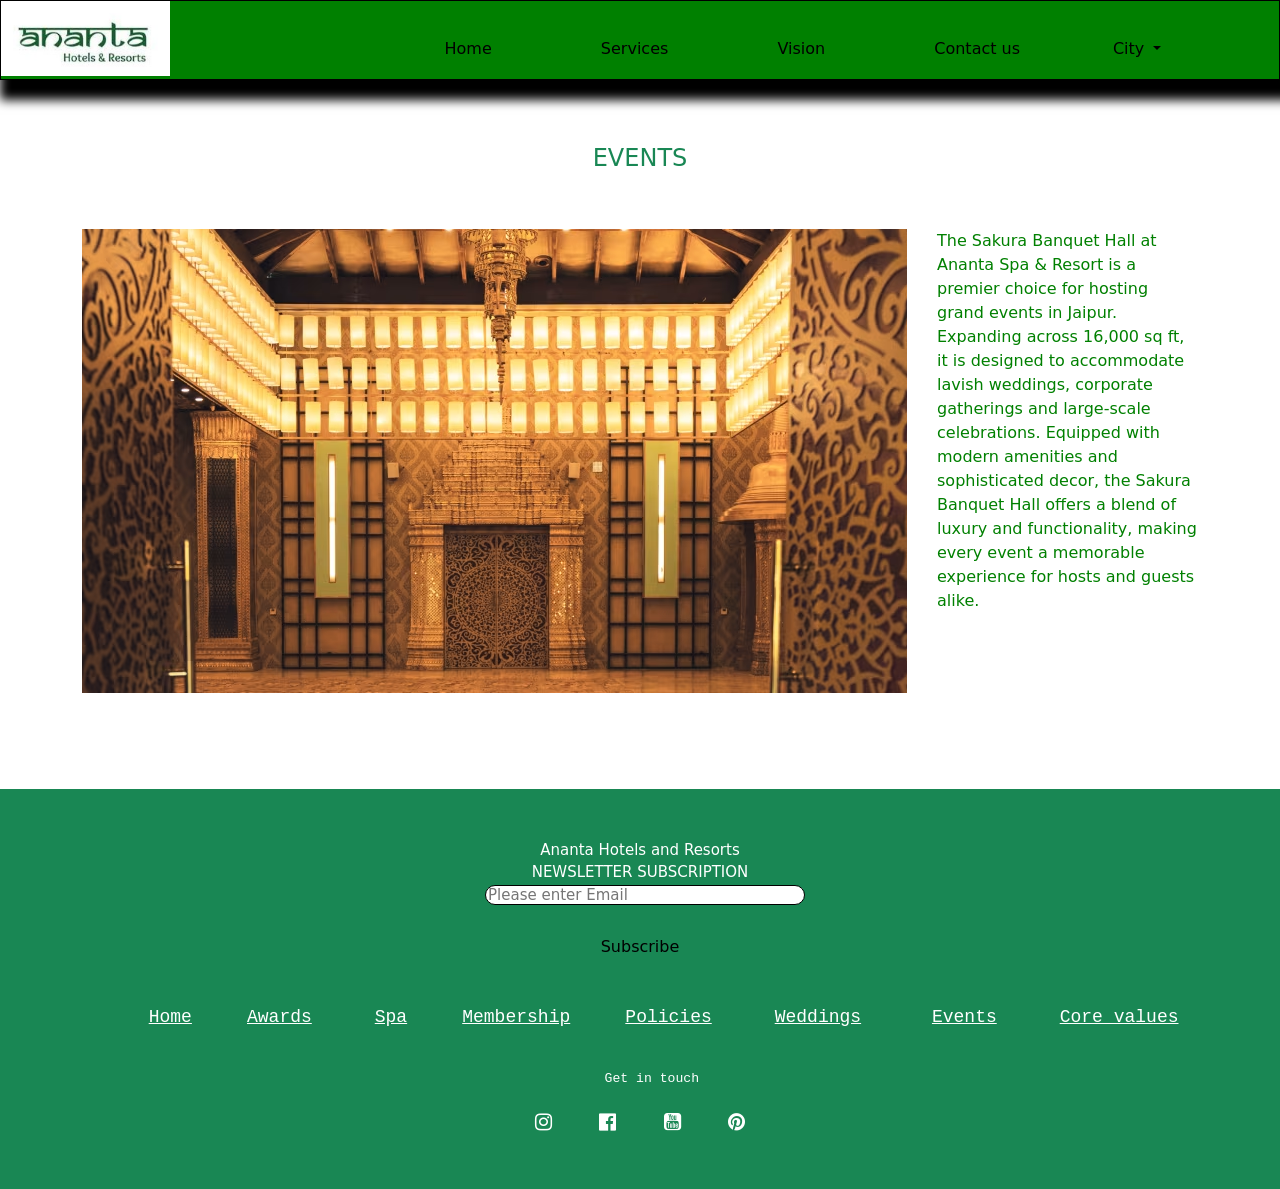
<file: event.html>
<!DOCTYPE html>
<html>
<head>
	<meta charset="utf-8">
	<meta name="viewport" content="width=device-width, initial-scale=1">
	<title>THE ANANTA</title>
	<link href="https://cdn.jsdelivr.net/npm/bootstrap@5.3.3/dist/css/bootstrap.min.css" rel="stylesheet">
	<script src="https://cdn.jsdelivr.net/npm/bootstrap@5.3.3/dist/js/bootstrap.bundle.min.js"></script>
	<link rel="stylesheet" href="https://cdnjs.cloudflare.com/ajax/libs/font-awesome/4.7.0/css/font-awesome.min.css">
	<script src="https://ajax.googleapis.com/ajax/libs/jquery/3.7.1/jquery.min.js"></script>
	<link rel="stylesheet" type="text/css" href="asset/css/style.css">
	<script type="text/javascript" src="asset/js/style.js"></script>
</head>
<body>
	<div class="header">
		<div class="header-logo">
			<img src="asset/images/anantalogo.jpg" class="logo">
		</div>
		<ul>
			<li>
				<div class="form"><a href="index.html"><button type="button" class="btn btn-white w-100">Home</button></a></div>
			</li>
			<li>
				<div class="form"><a href="service.html"><button type="button" class="btn btn-white w-100">Services</button></a></div>
			</li>
			<li>
				<div class="form"><a href="vision.html"><button type="button" class="btn btn-white w-100">Vision</button></a></div>
			</li>	
			<li>
		    <div class="form"><a href="contact.html"><button type="button" class="btn btn-white w-100">Contact us</button></a></div>
			</li>
			<li>
				<div class="dropdown">
					<button type="button" class="btn btn-white dropdown-toggle" data-bs-toggle="dropdown">
						City
					</button>
					<ul class="dropdown-menu">
						<li><a class="dropdown-item" href="#"></a>Udaipur</li>
						<li><a class="dropdown-item" href="#"></a>Kota</li>
						<li><a class="dropdown-item" href="#"></a>Pushkar</li>
						<li><a class="dropdown-item" href="#"></a>Jaipur</li>
						<li><a class="dropdown-item" href="#"></a>Gir</li>
						<li><a class="dropdown-item" href="#"></a>Jaisalmer</li>
						<li><a class="dropdown-item" href="#"></a>Goa</li>
						<li><a class="dropdown-item" href="#"></a>Bundi</li>
						<li><a class="dropdown-item" href="#"></a>Rajkot</li>
						<li><a class="dropdown-item" href="#"></a>Ajabgarh</li>
					</ul>
				</div>
			</li>
		</ul>
	</div>
	<br>
	<br>
	<br>
	<br>
	<br>
    <br>
<div class="container text-success" style="text-align:center">
	<h4>EVENTS</h4></div><br><br>
	<div class="container" >
		<div class="row">
			<div class="col-lg-9">
	<img src="asset/images/event1.avif"></div>
	<div class="col-lg-3">
				<p style="text-align:left;color:green">The Sakura Banquet Hall at Ananta Spa & Resort is a premier choice for hosting grand events in Jaipur. Expanding across 16,000 sq ft, it is designed to accommodate lavish weddings, corporate gatherings and large-scale celebrations. Equipped with modern amenities and sophisticated decor, the Sakura Banquet Hall offers a blend of luxury and functionality, making every event a memorable experience for hosts and guests alike.</p></div></div></div></div>
<br>
<br>
<br>
<br>

	<footer class="footer">
	<div class="container-fluid">
		<div class="row">
			<div classs="col-md-3">
				<div class="footer-content">
					<div class="footer-description text-white">
						Ananta Hotels and Resorts<br>NEWSLETTER SUBSCRIPTION<br>
							
				<input type="Email" name="" placeholder="Please enter Email">
				<br>
				<br>
				<div class="btn-group">
				<button type="button" class="btn btn-alert">Subscribe</button>
		</div>
		<br>
		<br>
		<br>
		<pre>
	<a href="index.html">Home</a>       <a href="brand.html">Awards</a>        <a href="spa.html">Spa</a>       <a href="member.html">Membership</a>       <a href="policy.html">Policies</a>        <a href="wedd.html">Weddings</a>         <a href="event.html">Events</a>        <a href="management.html

	">Core values</a>  </pre> 
		<br>
		<pre>    Get in touch 

<a href="https://www.instagram.com/anantahotels/?hl=en"><span class="icon"><i class="fa fa-instagram icon"></i></span></a>      <a href="https://www.facebook.com/AnantaHotels/"><span class="icon"><i class="fa fa-facebook-official icon"></i></span></a>      <a href="https://www.youtube.com/channel/UCmGPLKn0xcRb8BwtqPyt93A"><span class="icon"><i class="fa fa-youtube-square icon"></i></span></a>      <a href="https://www.pinterest.com/anantahotelsandresorts/?invite_code=f4ef040d56e1405cab2e2ec98fb55829&sender=717339184305750773"><span class="icon"><i class="fa fa-pinterest icon"></i></span></a></pre>

					</div>
				</div>
			</div>
		</div>
			<div class="col-md-3"></div>
			<div class="col-md-3"></div>
			<div class="col-md-3"></div>
		</div>
	</div>
</footer>


</body>
</html>
</file>
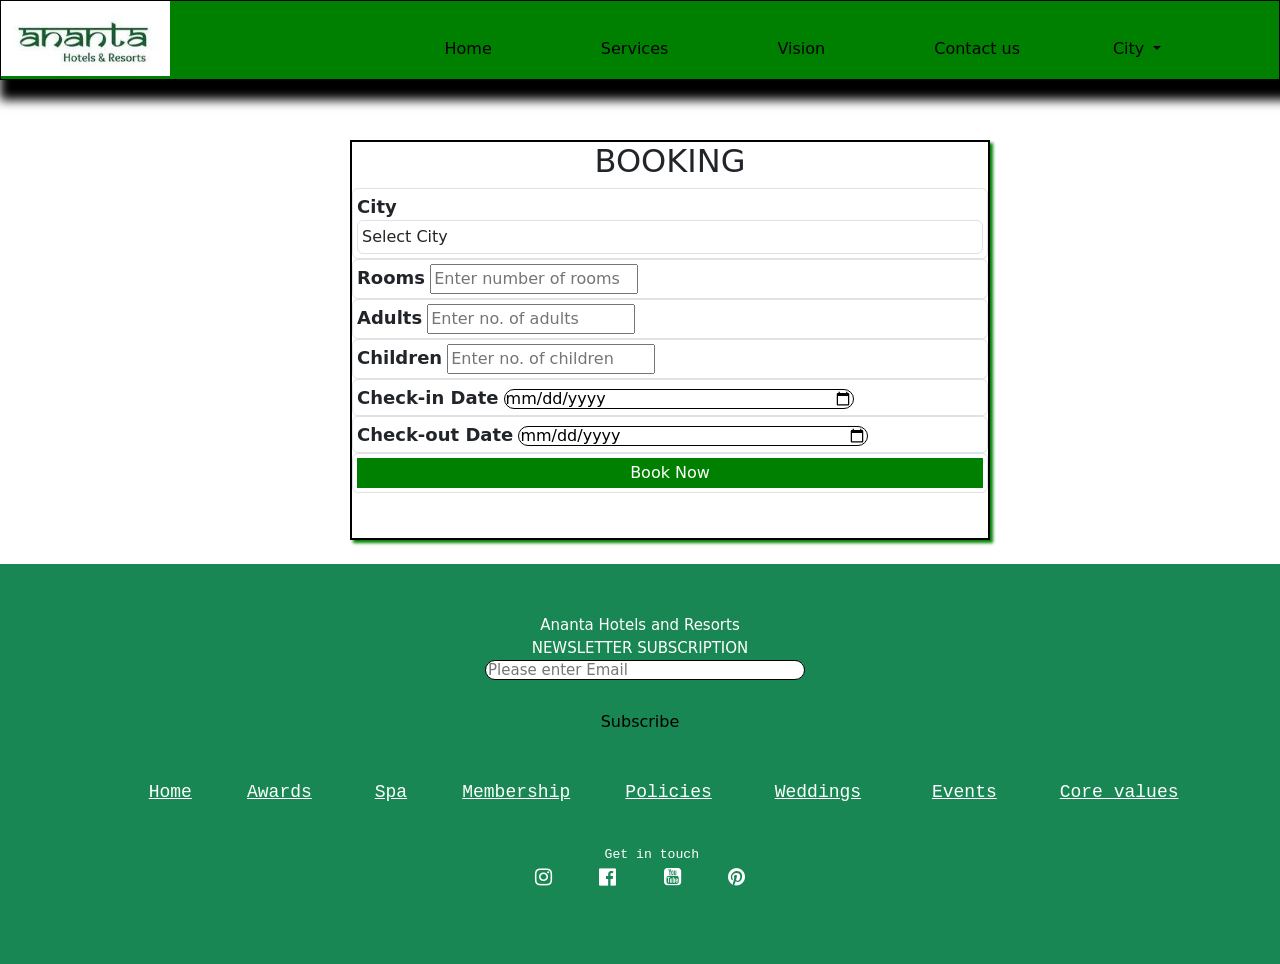
<file: form.html>
<!DOCTYPE html>
<html>
<head>
	<meta charset="utf-8">
	<meta name="viewport" content="width=device-width, initial-scale=1">
	<title>booking form</title>
	<link href="https://cdn.jsdelivr.net/npm/bootstrap@5.3.3/dist/css/bootstrap.min.css" rel="stylesheet">
	<script src="https://cdn.jsdelivr.net/npm/bootstrap@5.3.3/dist/js/bootstrap.bundle.min.js"></script>
	<link rel="stylesheet" href="https://cdnjs.cloudflare.com/ajax/libs/font-awesome/4.7.0/css/font-awesome.min.css">
	<script src="https://ajax.googleapis.com/ajax/libs/jquery/3.7.1/jquery.min.js"></script>
	<link rel="stylesheet" type="text/css" href="asset/css/style.css">
	<script type="text/javascript" src="asset/js/style.js"></script>
</head>
<body>
	<div class="header">
		<div class="header-logo">
			<img src="asset/images/anantalogo.jpg" class="logo">
		</div>
		<ul>
			<li>
				<div class="form"><a href="index.html"><button type="button" class="btn btn-white w-100">Home</button></a></div>
			</li>
			<li>
				<div class="form"><a href="service.html"><button type="button" class="btn btn-white w-100">Services</button></a></div>
			</li>
			<li>
				<div class="form"><a href="vision.html"><button type="button" class="btn btn-white w-100">Vision</button></a></div>
			</li>	
			<li>
				<div class="form"><a href="contact.html"><button type="button" class="btn btn-white w-100">Contact us</button></a></div>
			</li>
			<li>
				<div class="dropdown">
					<button type="button" class="btn btn-white dropdown-toggle" data-bs-toggle="dropdown">
						City
					</button>
					<ul class="dropdown-menu">
						<li><a class="dropdown-item" href="#">Udaipur</a></li>
<li><a class="dropdown-item" href="#">Kota</a></li>
<li><a class="dropdown-item" href="#">Pushkar</a></li>
<li><a class="dropdown-item" href="#">Jaipur</a></li>
<li><a class="dropdown-item" href="#">Gir</a></li>
<li><a class="dropdown-item" href="#">Jaisalmer</a></li>
<li><a class="dropdown-item" href="#">Goa</a></li>
<li><a class="dropdown-item" href="#">Bundi</a></li>
<li><a class="dropdown-item" href="#">Rajkot</a></li>
<li><a class="dropdown-item" href="#">Ajabgarh</a></li>
					</ul>
				</div>
			</li>
		</ul>
	</div>
	<br>
	<br>
	<br>
	<br>
	<br>
	<div class="booking-section">
	<h2 class="booking-title">booking</h2>
		 <form id="bookingForm">

        <div class="form-control">
            <label>City</label>

            <select id="city" class="form-control" required>
                <option value="">Select City</option>
                <option value="udaipur">UDAIPUR</option>
                <option value="kota">KOTA</option>
                <option value="pushkar">PUSHKAR</option>
                <option value="jaipur">JAIPUR</option>
                <option value="gir">GIR</option>
                <option value="jaisalmer">JAISALMER</option>
                <option value="goa">GOA</option>
                <option value="bundi">BUNDI</option>
                <option value="rajkot">RAJKOT</option>
                <option value="ajabgarh">AJABGARH</option>
            </select>
        </div>

        <div class="form-control">
            <label>Rooms</label>

            <input
                type="number"
                id="rooms"
                min="1"
                placeholder="Enter number of rooms"
                required>
        </div>

        <div class="form-control">
            <label>Adults</label>

            <input
                type="number"
                id="adults"
                min="1"
                placeholder="Enter no. of adults"
                required>
        </div>

        <div class="form-control">
            <label>Children</label>

            <input
                type="number"
                id="children"
                min="0"
                placeholder="Enter no. of children"
                required>
        </div>

        <div class="form-control">
            <label>Check-in Date</label>

            <input
                type="date"
                id="checkin"
                required>
        </div>

        <div class="form-control">
            <label>Check-out Date</label>

            <input
                type="date"
                id="checkout"
                required>
        </div>

        <div class="form-control">
            <button type="submit" class="submit-button">
                Book Now
            </button>
        </div>

    </form>
	</div>
<br>
<footer class="footer">
	<div class="container-fluid">
		<div class="row">
			<div classs="col-md-3">
				<div class="footer-content">
					<div class="footer-description text-white">
						Ananta Hotels and Resorts<br>NEWSLETTER SUBSCRIPTION<br>
							
				<input type="Email" name="" placeholder="Please enter Email">
				<br>
				<br>
				<div class="btn-group">
				<button type="button" class="btn btn-alert">Subscribe</button>
		</div>
		<br>
		<br>
		<br>
		<pre>
	<a href="index.html">Home</a>       <a href="brand.html">Awards</a>        <a href="spa.html">Spa</a>       <a href="member.html">Membership</a>       <a href="policy.html">Policies</a>        <a href="wedd.html">Weddings</a>         <a href="event.html">Events</a>        <a href="management.html">Core values</a>  </pre> 
		<br>
		<pre>    Get in touch 
<a href="https://www.instagram.com/anantahotels/?hl=en"><span class="icon"><i class="fa fa-instagram icon"></i></span></a>      <a href="https://www.facebook.com/AnantaHotels/"><span class="icon"><i class="fa fa-facebook-official icon"></i></span></a>      <a href="https://www.youtube.com/channel/UCmGPLKn0xcRb8BwtqPyt93A"><span class="icon"><i class="fa fa-youtube-square icon"></i></span></a>      <a href="https://www.pinterest.com/anantahotelsandresorts/?invite_code=f4ef040d56e1405cab2e2ec98fb55829&sender=717339184305750773"><span class="icon"><i class="fa fa-pinterest icon"></i></span></a></pre>

					</div>
				</div>
			</div>
		</div>
			<div class="col-md-3"></div>
			<div class="col-md-3"></div>
			<div class="col-md-3"></div>
		</div>
	</div>
</footer>
</body>
</html>
</file>
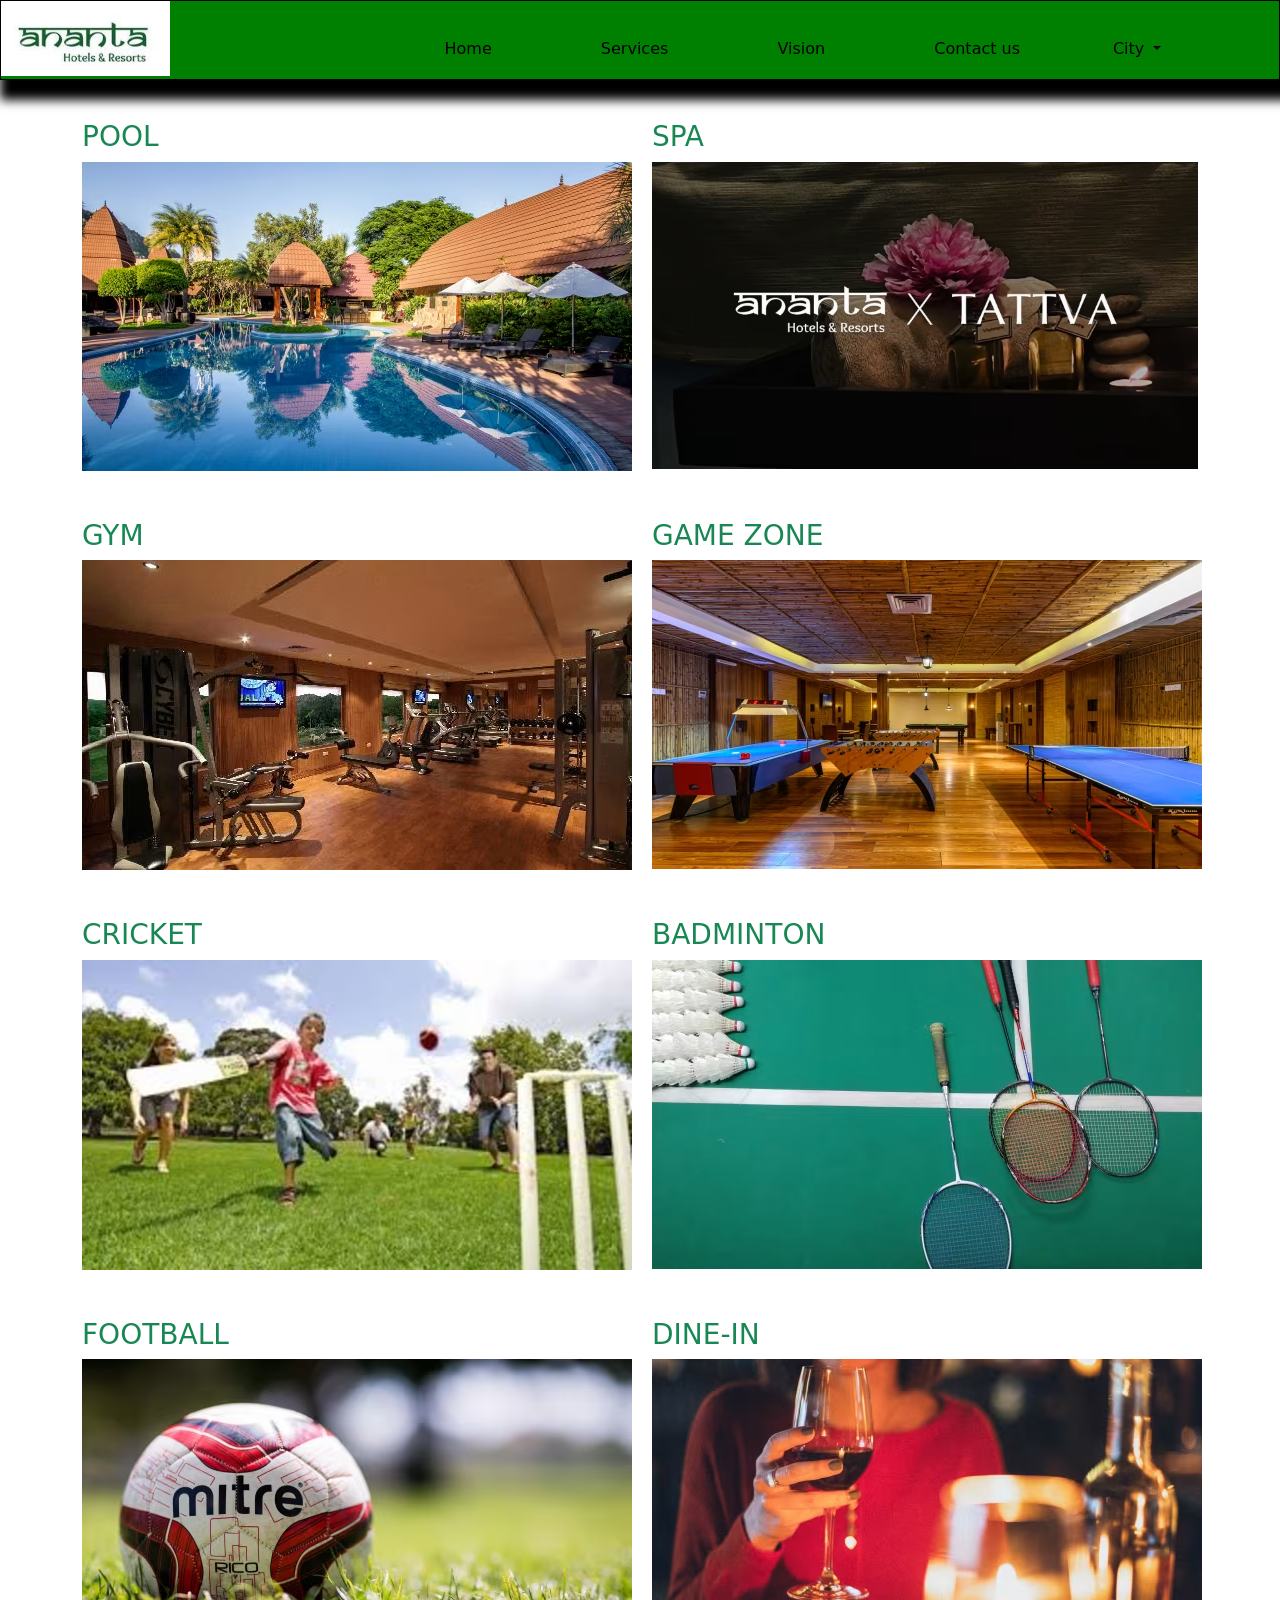
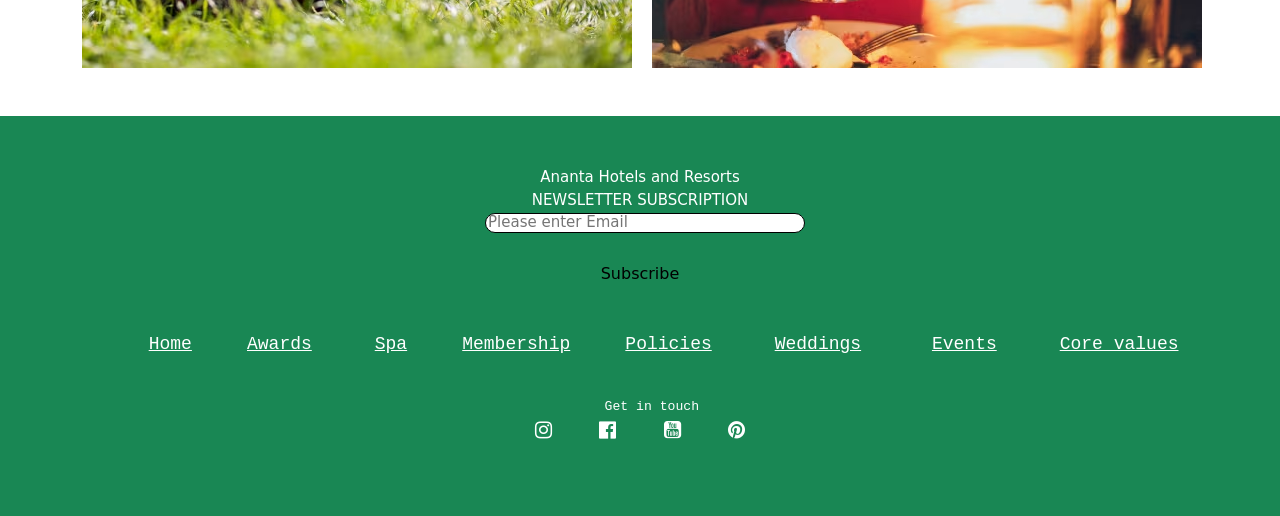
<file: service.html>
<!DOCTYPE html>
<html>
<head>
	<meta charset="utf-8">
	<meta name="viewport" content="width=device-width, initial-scale=1">
	<title>THE ANANTA</title>
	<link href="https://cdn.jsdelivr.net/npm/bootstrap@5.3.3/dist/css/bootstrap.min.css" rel="stylesheet">
	<script src="https://cdn.jsdelivr.net/npm/bootstrap@5.3.3/dist/js/bootstrap.bundle.min.js"></script>
	<link rel="stylesheet" href="https://cdnjs.cloudflare.com/ajax/libs/font-awesome/4.7.0/css/font-awesome.min.css">
	<script src="https://ajax.googleapis.com/ajax/libs/jquery/3.7.1/jquery.min.js"></script>
	<link rel="stylesheet" type="text/css" href="asset/css/style.css">
	<script type="text/javascript" src="asset/js/style.js"></script>
</head>
<body>
	<div class="header">
		<div class="header-logo">
			<img src="asset/images/anantalogo.jpg" class="logo">
		</div>
		<ul>
			<li>
				<div class="form"><a href="index.html"><button type="button" class="btn btn-white w-100">Home</button></a></div>
			</li>
			<li>
				<div class="form"><a href="service.html"><button type="button" class="btn btn-white w-100">Services</button></a></div>
			</li>
			<li>
				<div class="form"><a href="vision.html"><button type="button" class="btn btn-white w-100">Vision</button></a></div>
			</li>	
			<li>
		    <div class="form"><a href="contact.html"><button type="button" class="btn btn-white w-100">Contact us</button></a></div>
			</li>
			<li>
				<div class="dropdown">
					<button type="button" class="btn btn-white dropdown-toggle" data-bs-toggle="dropdown">
						City
					</button>
					<ul class="dropdown-menu">
						<li><a class="dropdown-item" href="#"></a>Udaipur</li>
						<li><a class="dropdown-item" href="#"></a>Kota</li>
						<li><a class="dropdown-item" href="#"></a>Pushkar</li>
						<li><a class="dropdown-item" href="#"></a>Jaipur</li>
						<li><a class="dropdown-item" href="#"></a>Gir</li>
						<li><a class="dropdown-item" href="#"></a>Jaisalmer</li>
						<li><a class="dropdown-item" href="#"></a>Goa</li>
						<li><a class="dropdown-item" href="#"></a>Bundi</li>
						<li><a class="dropdown-item" href="#"></a>Rajkot</li>
						<li><a class="dropdown-item" href="#"></a>Ajabgarh</li>
					</ul>
				</div>
			</li>
		</ul>
	</div>
	<br>
	<br>
	<br>
	<br>
	<br>
	<div class="container text-success" >
		<div class="row">
			<div class="col-lg-6"><h3>POOL</h3><img src="asset/images/pool.avif"></div>
			<div class="col-lg-6"><h3>SPA</h3><img src="asset/images/spa.avif" style="width:100%"></div>
	</div>
		</div>
	<br><br>
	<div class="container text-success" >
		<div class="row">
			<div class="col-lg-6"><h3>GYM</h3><img src="asset/images/fitnesscentre.avif"></div>
			<div class="col-lg-6"><h3>GAME ZONE</h3><img src="asset/images/game.avif"></div>
	</div>
		</div>
	<br><br>
		<div class="container text-success" >
		<div class="row">
			<div class="col-lg-6"><h3>CRICKET</h3><img src="asset/images/cricket.avif"></div>
			<div class="col-lg-6"><h3>BADMINTON</h3><img src="asset/images/badminton.avif"></div>
	</div>
		</div>
	<br><br>
	<div class="container text-success">
		<div class="row">
			<div class="col-lg-6"><h3>FOOTBALL</h3><img src="asset/images/football.avif"></div>
			<div class="col-lg-6"><h3>DINE-IN</h3><img src="asset/images/romanticdinner.avif"></div>
	</div>
	</div>
<br><br>
<footer class="footer">
	<div class="container-fluid">
		<div class="row">
			<div classs="col-md-3">
				<div class="footer-content">
					<div class="footer-description text-white">
						Ananta Hotels and Resorts<br>NEWSLETTER SUBSCRIPTION<br>
							
				<input type="Email" name="" placeholder="Please enter Email">
				<br>
				<br>
				<div class="btn-group">
				<button type="button" class="btn btn-alert">Subscribe</button>
		</div>
		<br>
		<br>
		<br>
		<pre>
	<a href="index.html">Home</a>       <a href="brand.html">Awards</a>        <a href="spa.html">Spa</a>       <a href="member.html">Membership</a>       <a href="policy.html">Policies</a>        <a href="wedd.html">Weddings</a>         <a href="event.html">Events</a>        <a href="management.html">Core values</a>  </pre> 
		<br>
		<pre>    Get in touch 
<a href="https://www.instagram.com/anantahotels/?hl=en"><span class="icon"><i class="fa fa-instagram icon"></i></span></a>      <a href="https://www.facebook.com/AnantaHotels/"><span class="icon"><i class="fa fa-facebook-official icon"></i></span></a>      <a href="https://www.youtube.com/channel/UCmGPLKn0xcRb8BwtqPyt93A"><span class="icon"><i class="fa fa-youtube-square icon"></i></span></a>      <a href="https://www.pinterest.com/anantahotelsandresorts/?invite_code=f4ef040d56e1405cab2e2ec98fb55829&sender=717339184305750773"><span class="icon"><i class="fa fa-pinterest icon"></i></span></a></pre>

					</div>
				</div>
			</div>
		</div>
			<div class="col-md-3"></div>
			<div class="col-md-3"></div>
			<div class="col-md-3"></div>
		</div>
	</div>
</footer>
</body>
</html>
</file>
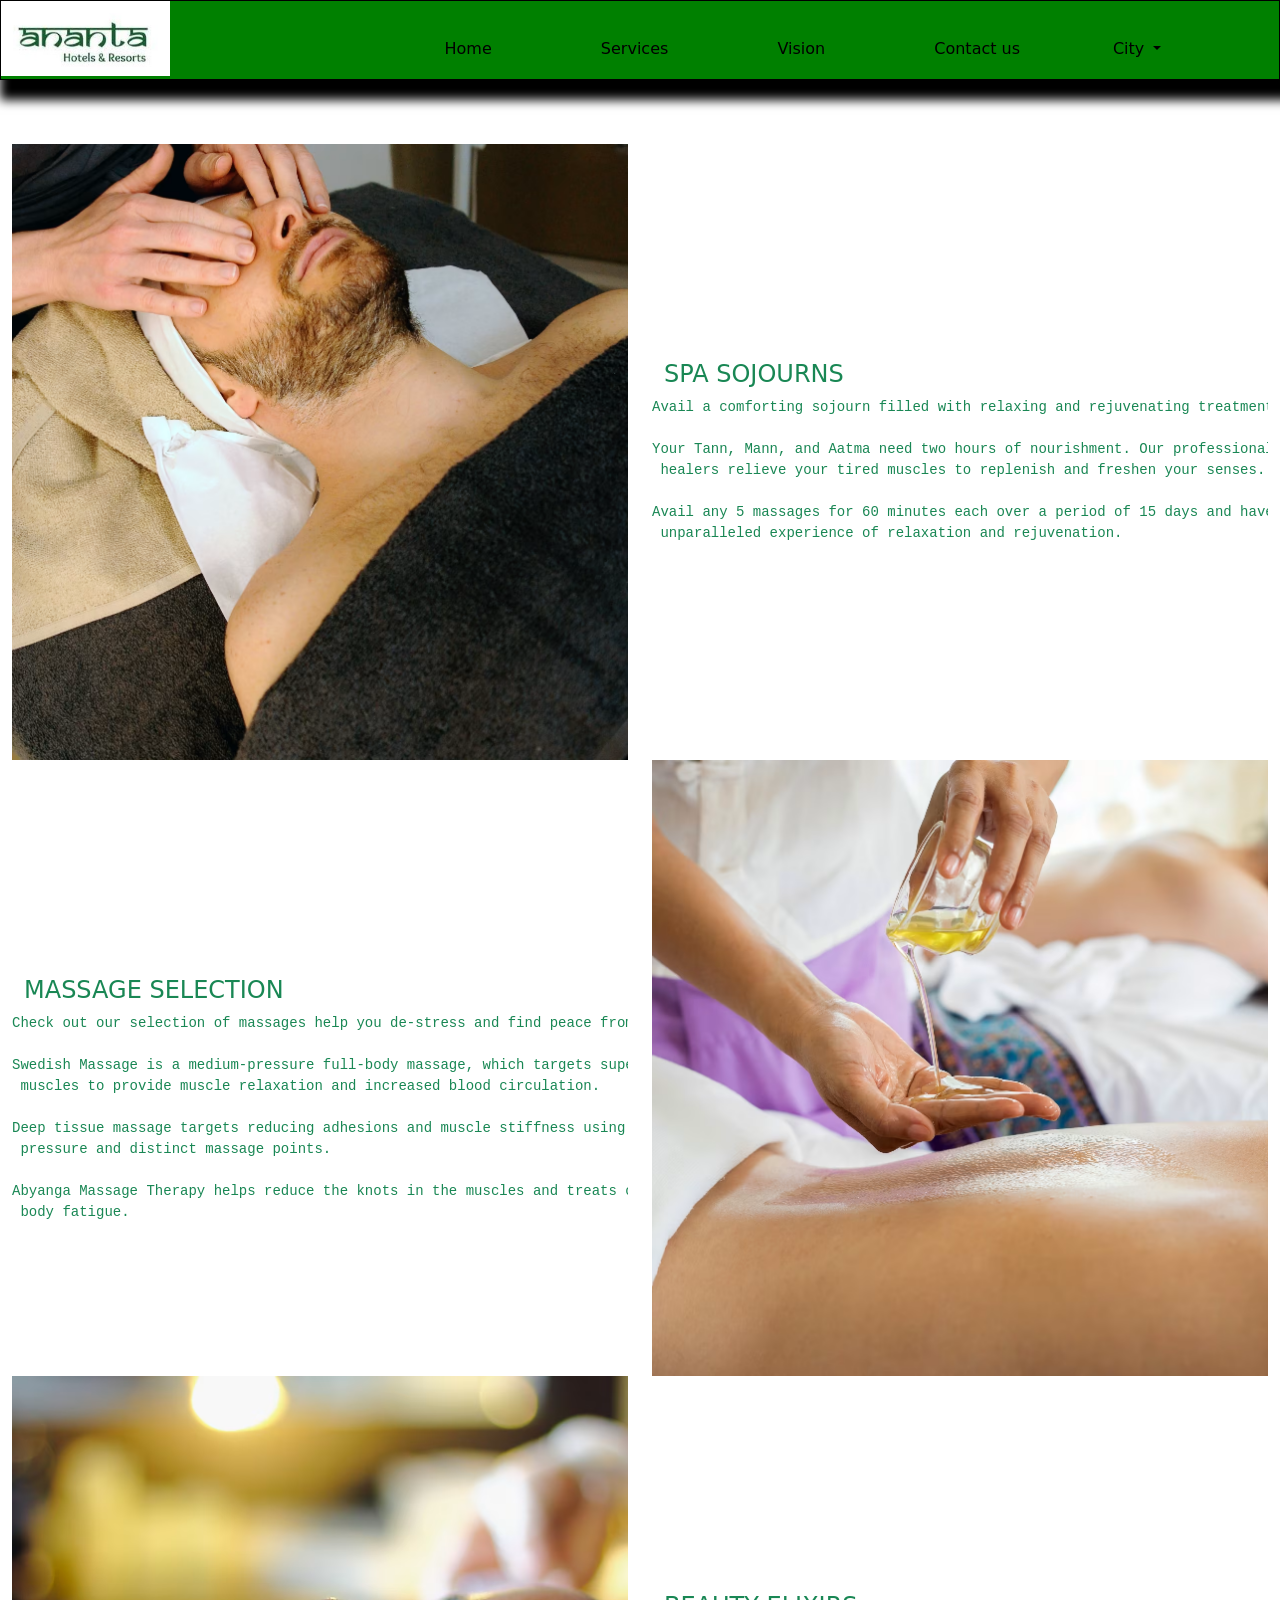
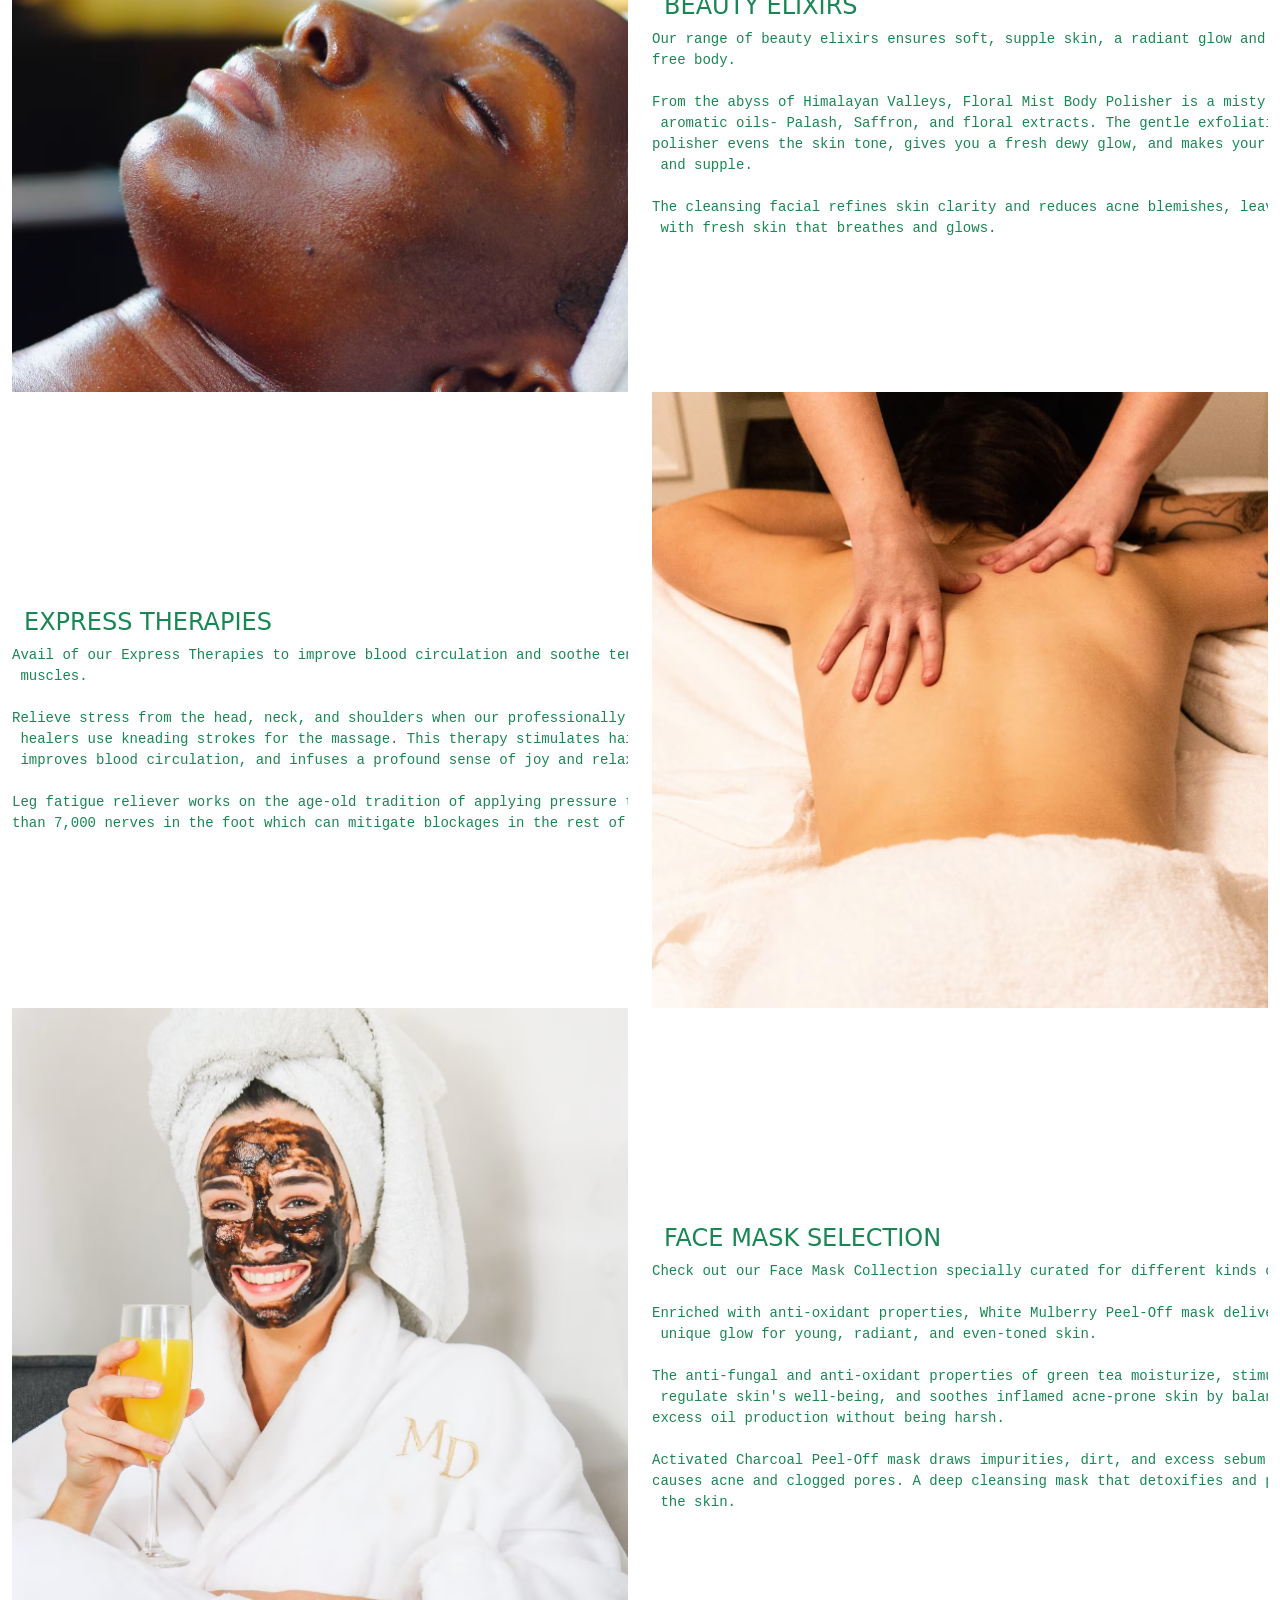
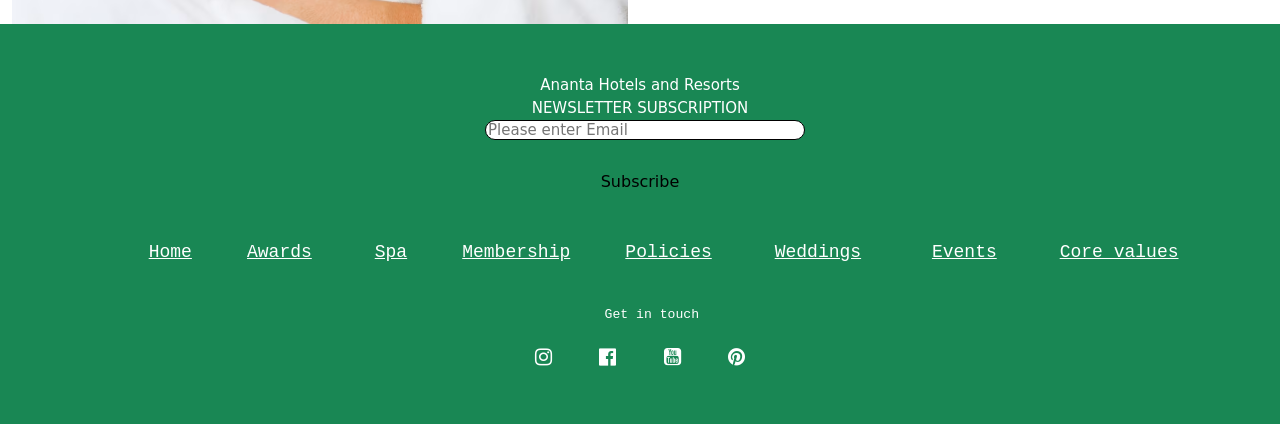
<file: spa.html>
<!DOCTYPE html>
<html>
<head>
	<meta charset="utf-8">
	<meta name="viewport" content="width=device-width, initial-scale=1">
	<title>THE ANANTA</title>
	<link href="https://cdn.jsdelivr.net/npm/bootstrap@5.3.3/dist/css/bootstrap.min.css" rel="stylesheet">
	<script src="https://cdn.jsdelivr.net/npm/bootstrap@5.3.3/dist/js/bootstrap.bundle.min.js"></script>
	<link rel="stylesheet" href="https://cdnjs.cloudflare.com/ajax/libs/font-awesome/4.7.0/css/font-awesome.min.css">
	<script src="https://ajax.googleapis.com/ajax/libs/jquery/3.7.1/jquery.min.js"></script>
	<link rel="stylesheet" type="text/css" href="asset/css/style.css">
	<script type="text/javascript" src="asset/js/style.js"></script>
</head>
<body>
	<div class="header">
		<div class="header-logo">
			<img src="asset/images/anantalogo.jpg" class="logo">
		</div>
		<ul>
			<li>
				<div class="form"><a href="index.html"><button type="button" class="btn btn-white w-100">Home</button></a></div>
			</li>
			<li>
				<div class="form"><a href="service.html"><button type="button" class="btn btn-white w-100">Services</button></a></div>
			</li>
			<li>
				<div class="form"><a href="vision.html"><button type="button" class="btn btn-white w-100">Vision</button></a></div>
			</li>	
			<li>
		    <div class="form"><a href="contact.html"><button type="button" class="btn btn-white w-100">Contact us</button></a></div>
			</li>
			<li>
				<div class="dropdown">
					<button type="button" class="btn btn-white dropdown-toggle" data-bs-toggle="dropdown">
						City
					</button>
					<ul class="dropdown-menu">
						<li><a class="dropdown-item" href="#"></a>Udaipur</li>
						<li><a class="dropdown-item" href="#"></a>Kota</li>
						<li><a class="dropdown-item" href="#"></a>Pushkar</li>
						<li><a class="dropdown-item" href="#"></a>Jaipur</li>
						<li><a class="dropdown-item" href="#"></a>Gir</li>
						<li><a class="dropdown-item" href="#"></a>Jaisalmer</li>
						<li><a class="dropdown-item" href="#"></a>Goa</li>
						<li><a class="dropdown-item" href="#"></a>Bundi</li>
						<li><a class="dropdown-item" href="#"></a>Rajkot</li>
						<li><a class="dropdown-item" href="#"></a>Ajabgarh</li>
					</ul>
				</div>
			</li>
		</ul>
	</div>
	<br>
	<br>
	<br><br><br><br>
<div class="container-fluid text-success">
		<div class="row">
			<div class="col-lg-6">
	<img src="asset/images/spa1.avif" style="width:100%"></div>
	<div class="col-lg-6">
		<div class="container-fluid text-success"><br><br><br><br><br><br><br><br><br>
	<h4>SPA SOJOURNS</h4></div>
	<pre style="text-align:left">Avail a comforting sojourn filled with relaxing and rejuvenating treatments.<br>
Your Tann, Mann, and Aatma need two hours of nourishment. Our professionally trained<br> healers relieve your tired muscles to replenish and freshen your senses.<br>
Avail any 5 massages for 60 minutes each over a period of 15 days and have an<br> unparalleled experience of relaxation and rejuvenation.
</pre></div></div>
</div>
<div class="container-fluid text-success" >
		<div class="row">
	<div class="col-lg-6">
		<div class="container-fluid text-success"><br><br><br><br><br><br><br><br><br>
	<h4>MASSAGE SELECTION</h4></div>
	<pre style="text-align:left">Check out our selection of massages help you de-stress and find peace from within.<br>
Swedish Massage is a medium-pressure full-body massage, which targets superficial<br> muscles to provide muscle relaxation and increased blood circulation.<br>
Deep tissue massage targets reducing adhesions and muscle stiffness using varying<br> pressure and distinct massage points.<br>
Abyanga Massage Therapy helps reduce the knots in the muscles and treats overall<br> body fatigue. </pre></div>
	<div class="col-lg-6">
	<img src="asset/images/spa2.avif" style="width:100%"></div></div>
</div>
<div class="container-fluid text-success" >
		<div class="row">
			<div class="col-lg-6">
	<img src="asset/images/spa3.avif" style="width:100%"></div>
	<div class="col-lg-6">
		<div class="container-fluid text-success"><br><br><br><br><br><br><br><br><br>
	<h4>BEAUTY ELIXIRS</h4></div>
	<pre style="text-align:left">Our range of beauty elixirs ensures soft, supple skin, a radiant glow and a toxin-<br>free body.<br>
From the abyss of Himalayan Valleys, Floral Mist Body Polisher is a misty fusion of<br> aromatic oils- Palash, Saffron, and floral extracts. The gentle exfoliating <br>polisher evens the skin tone, gives you a fresh dewy glow, and makes your skin soft<br> and supple.<br>
The cleansing facial refines skin clarity and reduces acne blemishes, leaving you<br> with fresh skin that breathes and glows.</pre></div></div>
</div>
<div class="container-fluid text-success" >
		<div class="row">
	<div class="col-lg-6">
		<div class="container-fluid text-success"><br><br><br><br><br><br><br><br><br>
	<h4>EXPRESS THERAPIES</h4></div>
	<pre style="text-align:left">Avail of our Express Therapies to improve blood circulation and soothe tensed<br> muscles.<br>
Relieve stress from the head, neck, and shoulders when our professionally trained<br> healers use kneading strokes for the massage. This therapy stimulates hair growth,<br> improves blood circulation, and infuses a profound sense of joy and relaxation.<br>
Leg fatigue reliever works on the age-old tradition of applying pressure to the more<br>than 7,000 nerves in the foot which can mitigate blockages in the rest of the body.</pre></div>
	<div class="col-lg-6">
	<img src="asset/images/spa4.avif" style="width:100%"></div></div>
</div>
<div class="container-fluid text-success" >
		<div class="row">
			<div class="col-lg-6">
	<img src="asset/images/spa5.avif" style="width:100%"></div>
	<div class="col-lg-6">
		<div class="container-fluid text-success"><br><br><br><br><br><br><br><br><br>
	<h4>FACE MASK SELECTION</h4></div>
	<pre style="text-align:left">Check out our Face Mask Collection specially curated for different kinds of skin.<br>
Enriched with anti-oxidant properties, White Mulberry Peel-Off mask delivers a<br> unique glow for young, radiant, and even-toned skin.<br>
The anti-fungal and anti-oxidant properties of green tea moisturize, stimulate and<br> regulate skin's well-being, and soothes inflamed acne-prone skin by balancing <br>excess oil production without being harsh.<br>
Activated Charcoal Peel-Off mask draws impurities, dirt, and excess sebum that <br>causes acne and clogged pores. A deep cleansing mask that detoxifies and purifies<br> the skin.</pre></div></div>
</div>
	<footer class="footer">
	<div class="container-fluid">
		<div class="row">
			<div classs="col-md-3">
				<div class="footer-content">
					<div class="footer-description text-white">
						Ananta Hotels and Resorts<br>NEWSLETTER SUBSCRIPTION<br>
							
				<input type="Email" name="" placeholder="Please enter Email">
				<br>
				<br>
				<div class="btn-group">
				<button type="button" class="btn btn-alert">Subscribe</button>
		</div>
		<br>
		<br>
		<br>
		<pre>
	<a href="index.html">Home</a>       <a href="brand.html">Awards</a>        <a href="spa.html">Spa</a>       <a href="member.html">Membership</a>       <a href="policy.html">Policies</a>        <a href="wedd.html">Weddings</a>         <a href="event.html">Events</a>        <a href="management.html                 

	">Core values</a>  </pre> 
		<br>
		<pre>    Get in touch 

<a href="https://www.instagram.com/anantahotels/?hl=en"><span class="icon"><i class="fa fa-instagram icon"></i></span></a>      <a href="https://www.facebook.com/AnantaHotels/"><span class="icon"><i class="fa fa-facebook-official icon"></i></span></a>      <a href="https://www.youtube.com/channel/UCmGPLKn0xcRb8BwtqPyt93A"><span class="icon"><i class="fa fa-youtube-square icon"></i></span></a>      <a href="https://www.pinterest.com/anantahotelsandresorts/?invite_code=f4ef040d56e1405cab2e2ec98fb55829&sender=717339184305750773"><span class="icon"><i class="fa fa-pinterest icon"></i></span></a></pre>

					</div>
				</div>
			</div>
		</div>
			<div class="col-md-3"></div>
			<div class="col-md-3"></div>
			<div class="col-md-3"></div>
		</div>
	</div>
</footer>


</body>
</html>
</file>
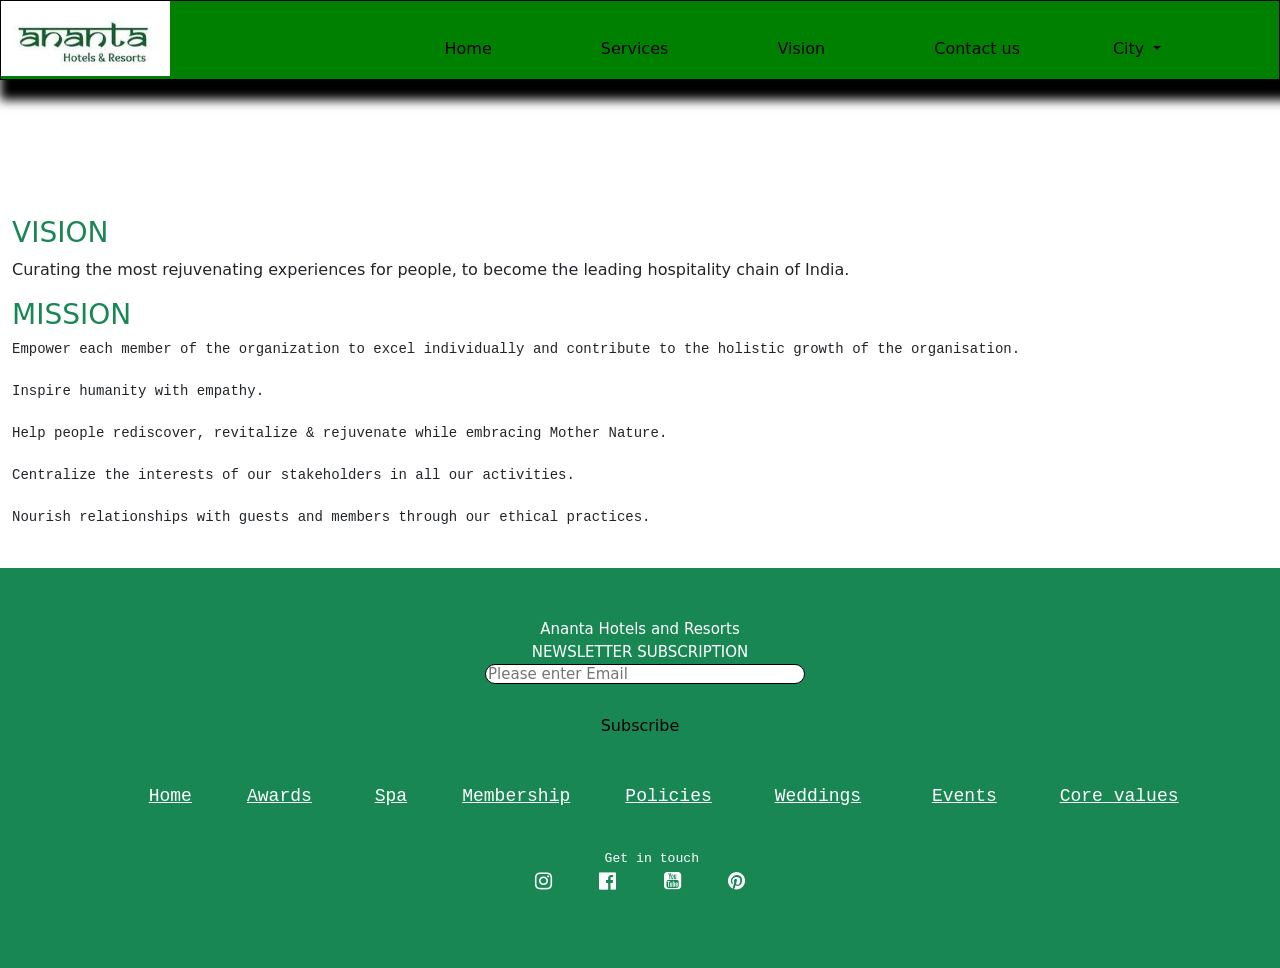
<file: vision.html>
<!DOCTYPE html>
<html>
<head>
	<meta charset="utf-8">
	<meta name="viewport" content="width=device-width, initial-scale=1">
	<title>booking form</title>
	<link href="https://cdn.jsdelivr.net/npm/bootstrap@5.3.3/dist/css/bootstrap.min.css" rel="stylesheet">
	<script src="https://cdn.jsdelivr.net/npm/bootstrap@5.3.3/dist/js/bootstrap.bundle.min.js"></script>
	<link rel="stylesheet" href="https://cdnjs.cloudflare.com/ajax/libs/font-awesome/4.7.0/css/font-awesome.min.css">
	<script src="https://ajax.googleapis.com/ajax/libs/jquery/3.7.1/jquery.min.js"></script>
	<link rel="stylesheet" type="text/css" href="asset/css/style.css">
	<script type="text/javascript" src="asset/js/style.js"></script>
</head>
<body>
	<div class="header">
		<div class="header-logo">
			<img src="asset/images/anantalogo.jpg" class="logo">
		</div>
		<ul>
			<li>
				<div class="form"><a href="index.html"><button type="button" class="btn btn-white w-100">Home</button></a></div>
			</li>
			<li>
				<div class="form"><a href="service.html"><button type="button" class="btn btn-white w-100">Services</button></a></div>
			</li>
			<li>
				<div class="form"><a href="vision.html"><button type="button" class="btn btn-white w-100">Vision</button></a></div>
			</li>	
			<li>
		    <div class="form"><a href="contact.html"><button type="button" class="btn btn-white w-100">Contact us</button></a></div>
			</li>
			<li>
				<div class="dropdown">
					<button type="button" class="btn btn-white dropdown-toggle" data-bs-toggle="dropdown">
						City
					</button>
					<ul class="dropdown-menu">
						<li><a class="dropdown-item" href="#"></a>Udaipur</li>
						<li><a class="dropdown-item" href="#"></a>Kota</li>
						<li><a class="dropdown-item" href="#"></a>Pushkar</li>
						<li><a class="dropdown-item" href="#"></a>Jaipur</li>
						<li><a class="dropdown-item" href="#"></a>Gir</li>
						<li><a class="dropdown-item" href="#"></a>Jaisalmer</li>
						<li><a class="dropdown-item" href="#"></a>Goa</li>
						<li><a class="dropdown-item" href="#"></a>Bundi</li>
						<li><a class="dropdown-item" href="#"></a>Rajkot</li>
						<li><a class="dropdown-item" href="#"></a>Ajabgarh</li>
					</ul>
				</div>
			</li>
		</ul>
	</div>
	<br>
	<br>
	<br>
	<br>
	<br>
	<br>
	<br>
	<div class="container-fluid text-success mt-5">
		<h3>VISION</h3></div>
		<div class="container-fluid">
			<p>Curating the most rejuvenating experiences for people, to become the leading hospitality chain of India.</p></div>
			<div class="container-fluid text-success">
			<h3>MISSION</h3></div>
			<div class="container-fluid">
			<pre>
Empower each member of the organization to excel individually and contribute to the holistic growth of the organisation.
 
Inspire humanity with empathy.
 
Help people rediscover, revitalize & rejuvenate while embracing Mother Nature.
 
Centralize the interests of our stakeholders in all our activities.
 
Nourish relationships with guests and members through our ethical practices.
</pre>
</div>
<br>
<footer class="footer">
	<div class="container-fluid">
		<div class="row">
			<div classs="col-md-3">
				<div class="footer-content">
					<div class="footer-description text-white">
						Ananta Hotels and Resorts<br>NEWSLETTER SUBSCRIPTION<br>
							
				<input type="Email" name="" placeholder="Please enter Email">
				<br>
				<br>
				<div class="btn-group">
				<button type="button" class="btn btn-alert">Subscribe</button>
		</div>
		<br>
		<br>
		<br>
		<pre>
	<a href="index.html">Home</a>       <a href="brand.html">Awards</a>        <a href="spa.html">Spa</a>       <a href="member.html">Membership</a>       <a href="policy.html">Policies</a>        <a href="wedd.html">Weddings</a>         <a href="event.html">Events</a>        <a href="management.html">Core values</a>  </pre> 
		<br>
		<pre>    Get in touch 
<a href="https://www.instagram.com/anantahotels/?hl=en"><span class="icon"><i class="fa fa-instagram icon"></i></span></a>      <a href="https://www.facebook.com/AnantaHotels/"><span class="icon"><i class="fa fa-facebook-official icon"></i></span></a>      <a href="https://www.youtube.com/channel/UCmGPLKn0xcRb8BwtqPyt93A"><span class="icon"><i class="fa fa-youtube-square icon"></i></span></a>      <a href="https://www.pinterest.com/anantahotelsandresorts/?invite_code=f4ef040d56e1405cab2e2ec98fb55829&sender=717339184305750773"><span class="icon"><i class="fa fa-pinterest icon"></i></span></a></pre>

					</div>
				</div>
			</div>
		</div>
			<div class="col-md-3"></div>
			<div class="col-md-3"></div>
			<div class="col-md-3"></div>
		</div>
	</div>
</footer>	
</body>
</html>
</file>
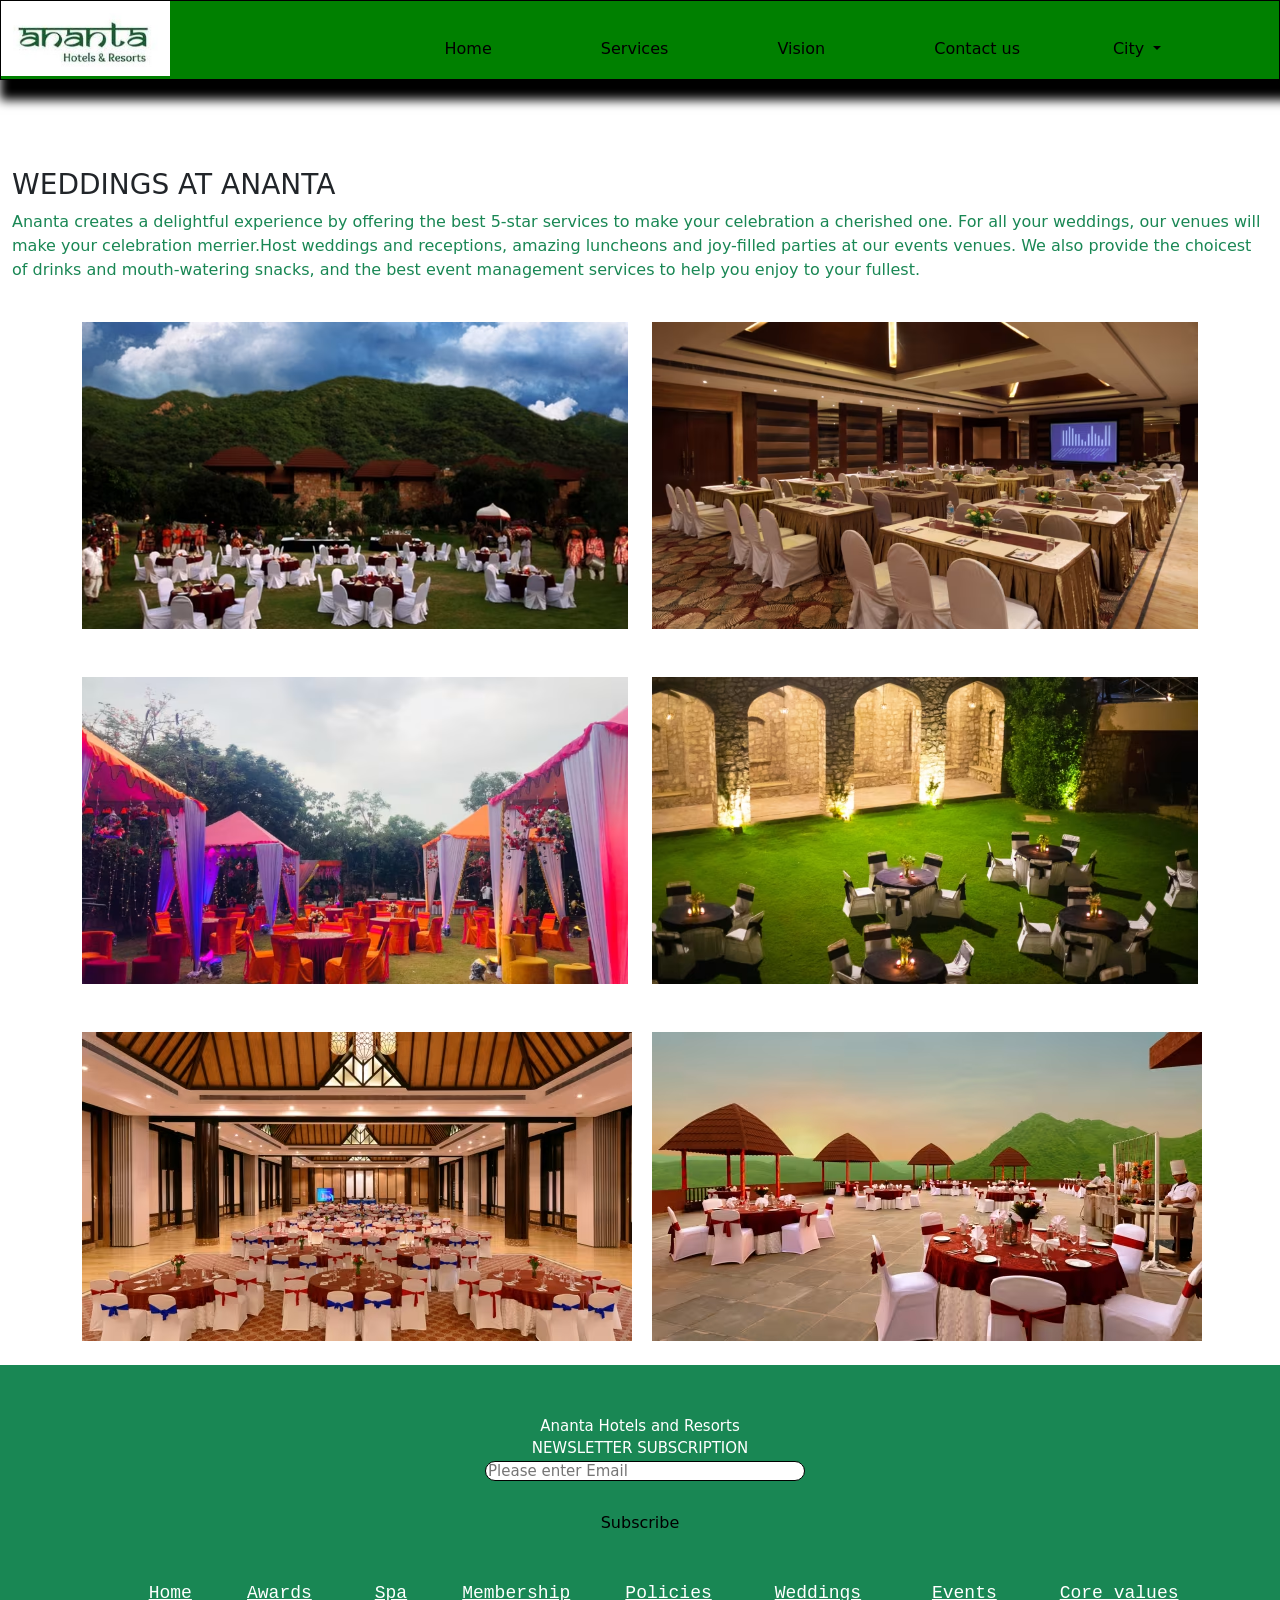
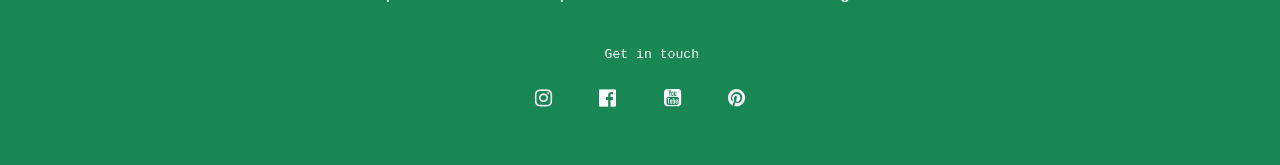
<file: wedd.html>
<!DOCTYPE html>
<html>
<head>
	<meta charset="utf-8">
	<meta name="viewport" content="width=device-width, initial-scale=1">
	<title>THE ANANTA</title>
	<link href="https://cdn.jsdelivr.net/npm/bootstrap@5.3.3/dist/css/bootstrap.min.css" rel="stylesheet">
	<script src="https://cdn.jsdelivr.net/npm/bootstrap@5.3.3/dist/js/bootstrap.bundle.min.js"></script>
	<link rel="stylesheet" href="https://cdnjs.cloudflare.com/ajax/libs/font-awesome/4.7.0/css/font-awesome.min.css">
	<script src="https://ajax.googleapis.com/ajax/libs/jquery/3.7.1/jquery.min.js"></script>
	<link rel="stylesheet" type="text/css" href="asset/css/style.css">
	<script type="text/javascript" src="asset/js/style.js"></script>
</head>
<body>
	<div class="header">
		<div class="header-logo">
			<img src="asset/images/anantalogo.jpg" class="logo">
		</div>
		<ul>
			<li>
				<div class="form"><a href="index.html"><button type="button" class="btn btn-white w-100">Home</button></a></div>
			</li>
			<li>
				<div class="form"><a href="service.html"><button type="button" class="btn btn-white w-100">Services</button></a></div>
			</li>
			<li>
				<div class="form"><a href="vision.html"><button type="button" class="btn btn-white w-100">Vision</button></a></div>
			</li>	
			<li>
		    <div class="form"><a href="contact.html"><button type="button" class="btn btn-white w-100">Contact us</button></a></div>
			</li>
			<li>
				<div class="dropdown">
					<button type="button" class="btn btn-white dropdown-toggle" data-bs-toggle="dropdown">
						City
					</button>
					<ul class="dropdown-menu">
						<li><a class="dropdown-item" href="#"></a>Udaipur</li>
						<li><a class="dropdown-item" href="#"></a>Kota</li>
						<li><a class="dropdown-item" href="#"></a>Pushkar</li>
						<li><a class="dropdown-item" href="#"></a>Jaipur</li>
						<li><a class="dropdown-item" href="#"></a>Gir</li>
						<li><a class="dropdown-item" href="#"></a>Jaisalmer</li>
						<li><a class="dropdown-item" href="#"></a>Goa</li>
						<li><a class="dropdown-item" href="#"></a>Bundi</li>
						<li><a class="dropdown-item" href="#"></a>Rajkot</li>
						<li><a class="dropdown-item" href="#"></a>Ajabgarh</li>
					</ul>
				</div>
			</li>
		</ul>
	</div>
	<br>
	<br>
	<br>
	<br>
	<br>
	<br>
	<br>
	<div class="container-fluid">
<h3>WEDDINGS AT ANANTA</h3></div>
<div class="container-fluid text-success">
	<p>Ananta creates a delightful experience by offering the best 5-star services to make your celebration a cherished one. For all your weddings, our venues will make your celebration merrier.Host weddings and receptions, amazing luncheons and joy-filled parties at our events venues. We also provide the choicest of drinks and mouth-watering snacks, and the best event management services to help you enjoy to your fullest.</p></div>
	<br>
	<div class="container text-success" >
		<div class="row">
			<div class="col-lg-6"><img src="asset/images/wedd1.avif" style="width:100%"></div>
			<div class="col-lg-6"><img src="asset/images/wedd2.avif" style="width:100%"></div>
	</div>
		</div>
	<br><br>
	<div class="container text-success" >
		<div class="row">
			<div class="col-lg-6"><img src="asset/images/wedd3.36_AM_qcugue" style="width:100%"></div>
			<div class="col-lg-6"><img src="asset/images/wedd4.avif" style="width:100%"></div>
	</div>
		</div>
	<br><br>
		<div class="container text-success" >
		<div class="row">
			<div class="col-lg-6"><img src="asset/images/wedd5.avif"></div>
			<div class="col-lg-6"><img src="asset/images/wedd6.avif"></div>
	</div>
		</div>
<br>
	<footer class="footer">
	<div class="container-fluid">
		<div class="row">
			<div classs="col-md-3">
				<div class="footer-content">
					<div class="footer-description text-white">
						Ananta Hotels and Resorts<br>NEWSLETTER SUBSCRIPTION<br>
							
				<input type="Email" name="" placeholder="Please enter Email">
				<br>
				<br>
				<div class="btn-group">
				<button type="button" class="btn btn-alert">Subscribe</button>
		</div>
		<br>
		<br>
		<br>
		<pre>
	<a href="index.html">Home</a>       <a href="brand.html">Awards</a>        <a href="spa.html">Spa</a>       <a href="member.html">Membership</a>       <a href="policy.html">Policies</a>        <a href="wedd.html">Weddings</a>         <a href="event.html">Events</a>        <a href="management.html

	">Core values</a>  </pre> 
		<br>
		<pre>    Get in touch 

<a href="https://www.instagram.com/anantahotels/?hl=en"><span class="icon"><i class="fa fa-instagram icon"></i></span></a>      <a href="https://www.facebook.com/AnantaHotels/"><span class="icon"><i class="fa fa-facebook-official icon"></i></span></a>      <a href="https://www.youtube.com/channel/UCmGPLKn0xcRb8BwtqPyt93A"><span class="icon"><i class="fa fa-youtube-square icon"></i></span></a>      <a href="https://www.pinterest.com/anantahotelsandresorts/?invite_code=f4ef040d56e1405cab2e2ec98fb55829&sender=717339184305750773"><span class="icon"><i class="fa fa-pinterest icon"></i></span></a></pre>

					</div>
				</div>
			</div>
		</div>
			<div class="col-md-3"></div>
			<div class="col-md-3"></div>
			<div class="col-md-3"></div>
		</div>
	</div>
</footer>


</body>
</html>
</file>
<file: asset/css/style.css>
ul{
	display: inline;
}	
ul li{
	display: inline-block;
	position: relative;
	margin-top: 30px;
}
ul li a {
	text-decoration: none;
	color: #000;
	font-size: 15px;
	text-transform: capitalize;
	margin: 20px;
	padding: 20px;

}

ul li a:hover{
	color: #000;
	background: #fff;
	border-radius: 20px;
}
.header{
	border: 1px solid #000;
	width: 100%;
	height: 80px;
	position: absolute;
	background: green;
	top: 0;
	left: 0;
	box-shadow: 10px 10px 10px 10px black;

}
.header-logo{
	width: 25%;
	height: 15px;
	margin-top: 0px;
	margin-left: 0px;
	float: left;
}

.logo{
	width: 53%;
	height: auto;
}


.booking-section{
	border: 2px solid black;
	width: 50%;
	height: 400px;
	margin-top: 20px;
	margin-left: 350px;
	box-shadow: 3px 3px 3px green;
}
.booking-title{
	text-align: center;
	text-transform: uppercase;
}
label{
	font-weight: 800;
	font-size: 18px;
}
.form-control{
	padding: 4px;
}
input[type=text]{
	width: 350px;
	height: 20px;
	border: 1px solid #000;
	border-radius: 10px;
	margin-left: 115px;
}
input[type=date]{
	width: 350px;
	height: 20px;
	border-radius: 10px;
	border: 1px solid #000;
	margin left: 130px;
}

button{
	width: 100%;
	height: 30px;
	color: #fff;
	background: green;
	border: 0px;
}

button:hover{
	background: lightgreen;
}
img.slider-height{
	height: 550px;
	object-fit: cover;
}
footer{
	background: #198754;
	height: 400px;
}
.footer-content{
	margin-top: 50px;
	text-align: center;

}
.footer-description{
	text-align: justify;
	font-size: 15px;
	text-align: center;

}
input[type=Email]{
	width: 320px;
	height: 20px;
	border: 1px solid;
	border-radius: 10px;
	margin-left: 10px;
}
.btn{
	width: 200px;
	height: 30px;
	color: #000;
	border: 0px;
}

.btn:hover{
	background: white;
}
a{
	color: white;
	font-size: 18px;
}
span.icon{
	font-size: 20px;
	color: white;

}
.services-card{
	width: 100%;
}
.card{
	width: 31%;
	background: #75b79829;
	height: 425px;
	box-shadow: 2px 2px 2px 2px #000;
	float: left;
	margin: 9px;

}
.card:hover{
	background: lightgreen;
	box-shadow: 2px 2px 2px 2px lightgray;
}
.sub-title{
	text-align: center;
	font-size: 20px;
	color: #000;
	font-style: Italic;
}
</file>
